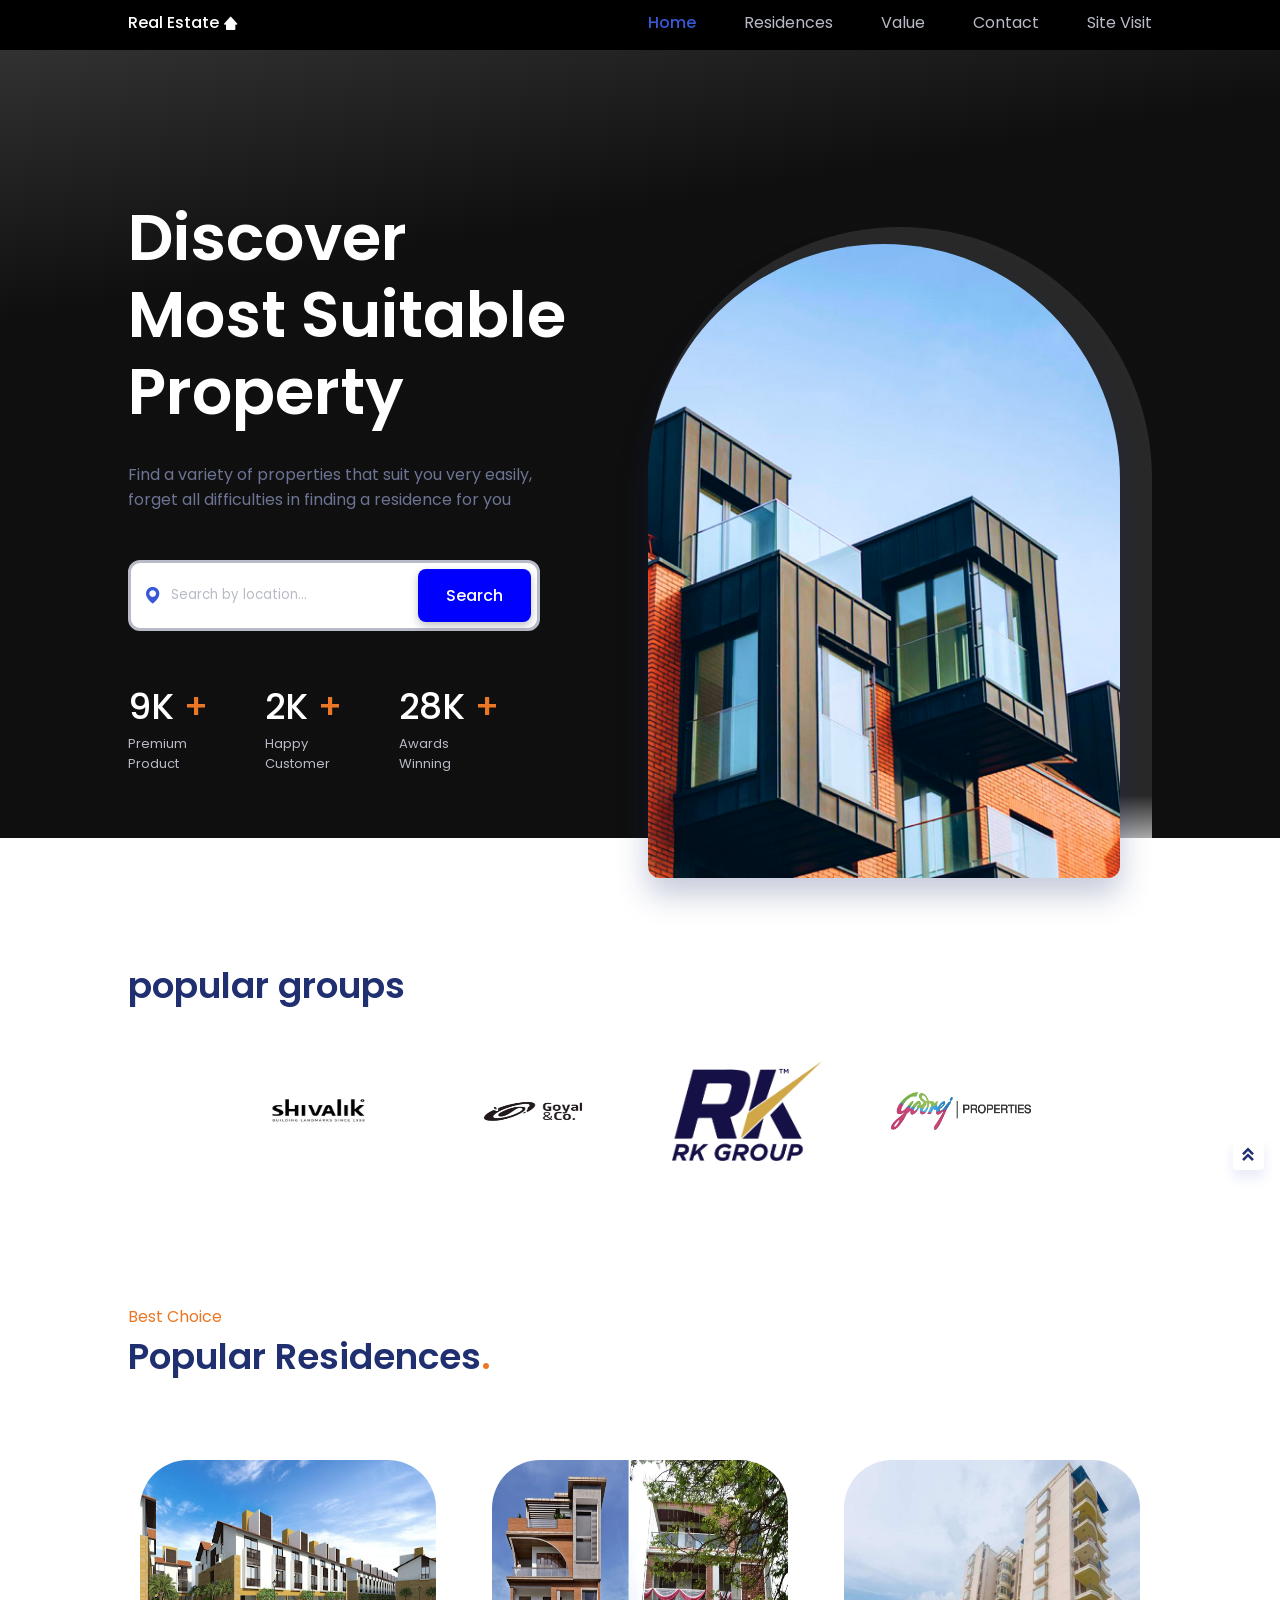
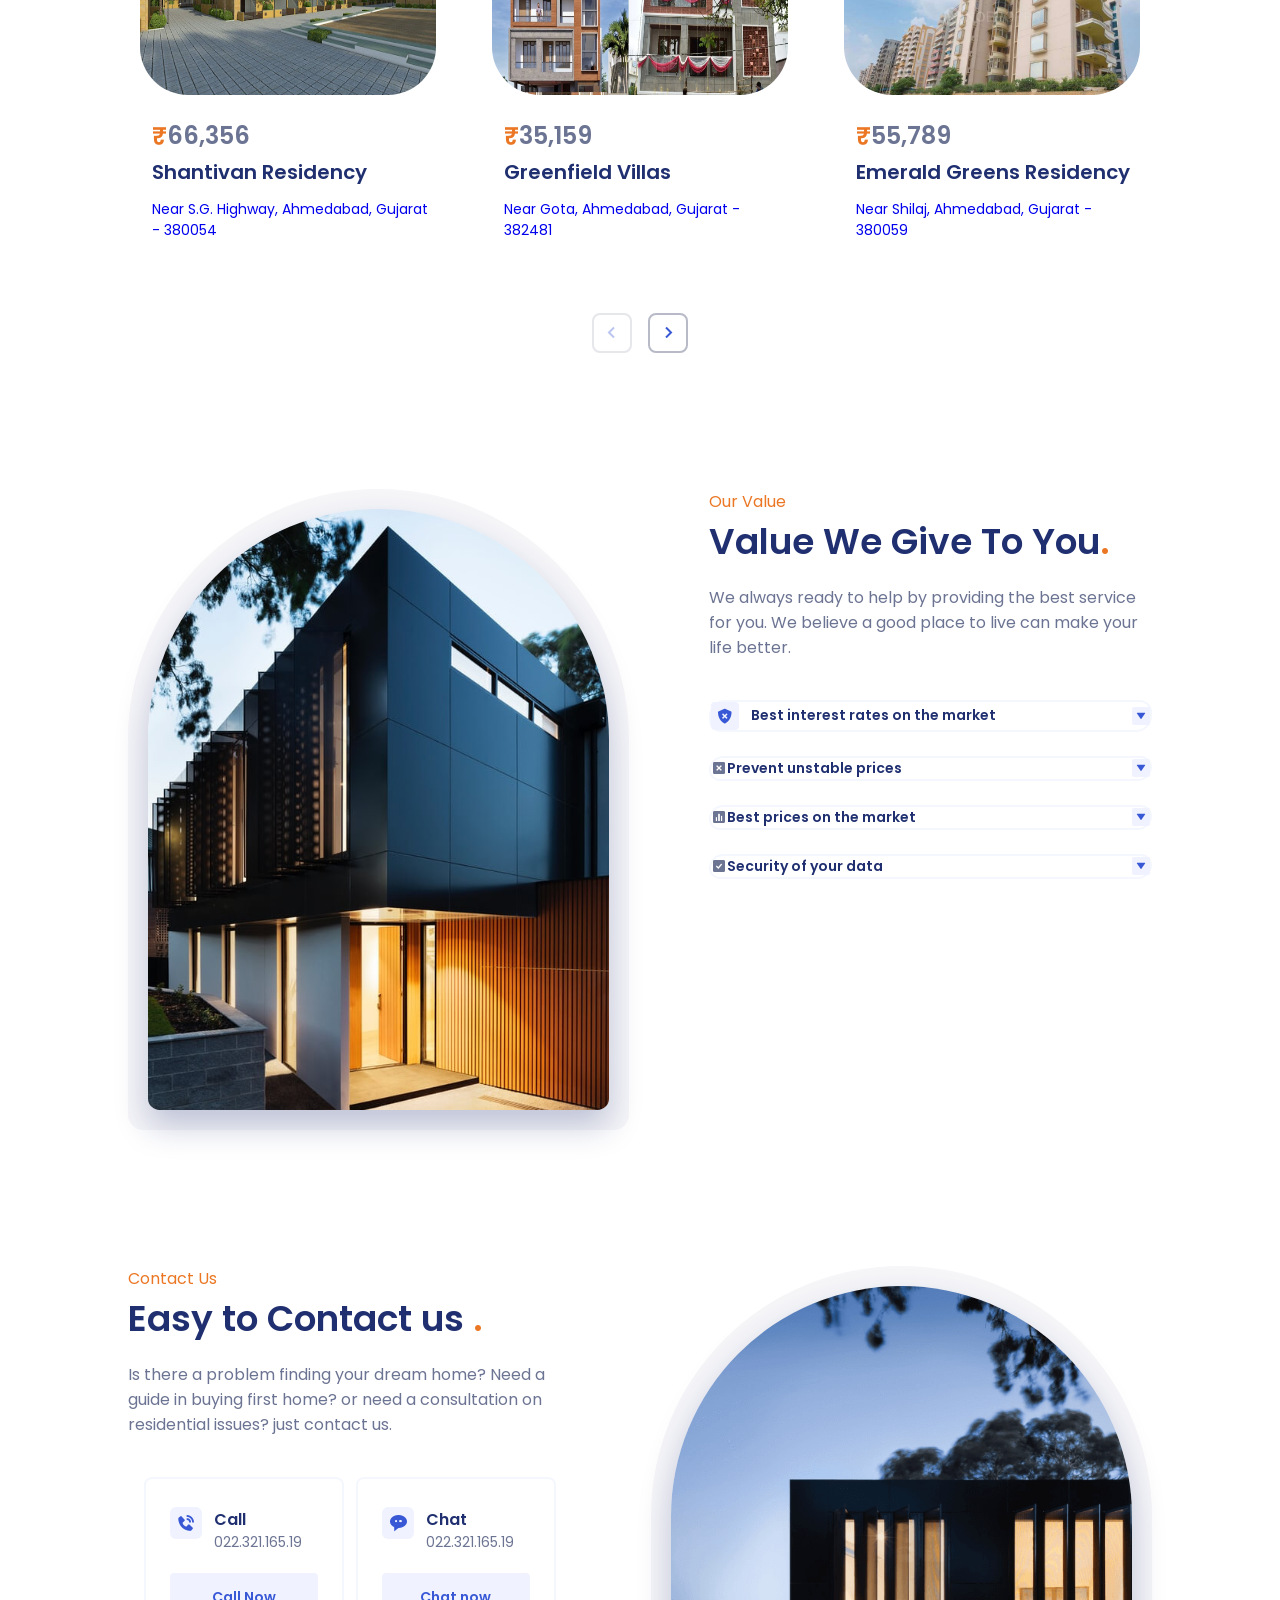
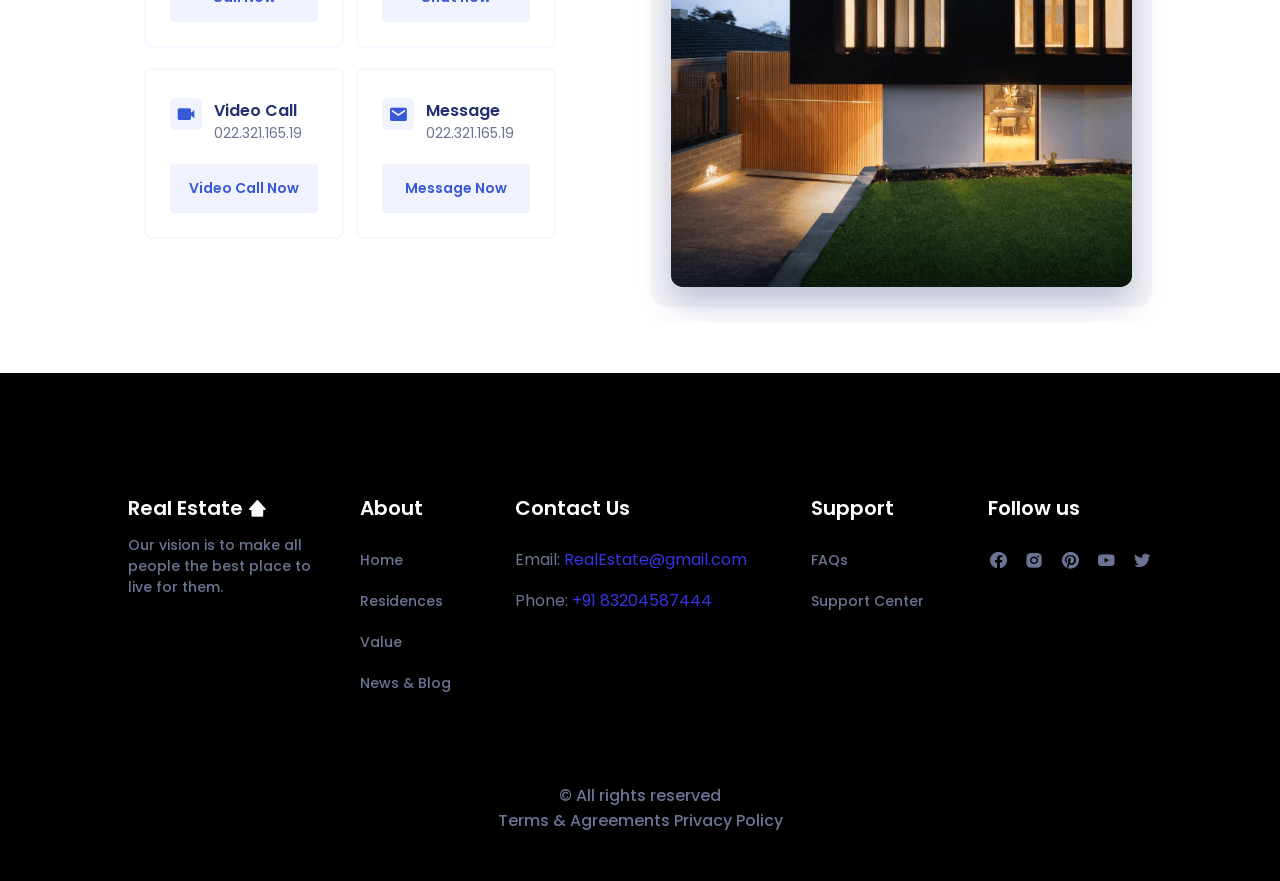
<file: FSD-1/real-estate/index.html>
<!DOCTYPE html>
<html lang="en">

<head>
    <meta charset="UTF-8">
    <meta name="viewport" content="width=device-width, initial-scale=1.0">

    <!--=============== FAVICON ===============-->
    <link rel="shortcut icon" href="assets/img/favicon.png" type="image/x-icon">

    <!--=============== BOXICONS ===============-->
    <link href='https://unpkg.com/boxicons@2.1.4/css/boxicons.min.css' rel='stylesheet'>

    <!--=============== SWIPER CSS ===============-->
    <link rel="stylesheet" href="assets/css/swiper-bundle.min.css">

    <!--=============== CSS ===============-->
    <link rel="stylesheet" href="assets/css/styles.css">


    <title>Responsive real state website</title>

</head>

<body>

    <!--==================== HEADER ====================-->
    <header class="header" id="header">
        <nav class="nav container">
            <a href="#" class="nav__logo">
                Real Estate<i class='bx bxs-home-alt-2'></i>
            </a>
            <div class="nav__menu">
                <ul class="nav__list">
                    <li class="nav__item">
                        <a href="#home" class="nav__link active">
                            <i class='bx bx-home-alt-2'></i>

                            <span>
                                Home
                            </span>
 

                        </a>
                    </li>
                    <li class="nav__item">
                        <a href="#popular" class="nav__link">
                            <i class='bx bx-building-house'></i>
                            <span>
                                Residences
                            </span>
                        </a>
                    </li>
                    <li class="nav__item">
                        <a href="#value" class="nav__link">
                            <i class='bx bx-award'></i>
                            <span>
                                Value
                            </span>
                        </a>
                    </li>
                    <li class="nav__item">
                        <a href="#contact" class="nav__link">
                            <i class='bx bx-phone'></i>
                            <span>
                                Contact
                            </span>
                        </a>
                    </li>
                    <!-- <li> -->
                    <!-- Theme change button -->
                    <!-- <i class='bx bx-moon change--theme' id="theme-button"></i>
                    </li> -->



                    <li class="nav__item">
                        <a href="sitevisit.html" class="nav__link">
                            <span>
                                Site Visit
                            </span>
                        </a>
                    </li>


                </ul>
            </div>
            <br>

        </nav>
    </header>

    <!--==================== MAIN ====================-->
    <main class="main">
        <!--==================== HOME ====================-->
        <section class="home section" id="home">
            <div class="home__container container grid">
                <div class="home__data">
                    <h1 class="home__title">
                        Discover <br> Most Suitable <br> Property
                    </h1>
                    <p class="home__description">
                        Find a variety of properties that suit you very easily, forget all difficulties in finding a
                        residence for you
                    </p>

                    <form action="" class="home__search">
                        <i class='bx bxs-map'></i>
                        <input type="search" placeholder="Search by location..." class="home__search-input">
                        <button class="button">Search</button>
                    </form>
                    <div class="home__value">
                        <div>
                            <h1 class="home__value--number">9K <span>+</span></h1>
                            <span class="home__value--description">Premium <br> Product</span>

                        </div>
                        <div>
                            <h1 class="home__value--number">2K <span>+</span></h1>
                            <span class="home__value--description">Happy <br> Customer</span>

                        </div>
                        <div>
                            <h1 class="home__value--number">28K <span>+</span></h1>
                            <span class="home__value--description">Awards <br> Winning</span>

                        </div>
                    </div>
                </div>
                <div class="home__images">
                    <div class="home__orbe">
                        <div class="home__img">
                            <img src="assets/img/home.jpg" alt="">
                        </div>
                    </div>
                </div>
            </div>
        </section>

        <!--==================== LOGOS ====================-->
        <section class="logos section container grid">
            <h2 class="section__title">popular groups</h2>
            <!-- <br> <br> -->

            <div class="logos__container container grid">
                <div class="logos__img">
                    <img src="assets/img/shivalik.webp" alt="">
                </div>
                <div class="logos__img">
                    <img src="assets/img/goyal.jpg" alt="">
                </div>
                <div class="logos__img">
                    <img src="assets/img/rk.webp" alt="">
                </div>
                <div class="logos__img">
                    <img src="assets/img/godrej.jpg" alt="">
                </div>
            </div>
        </section>
        <!---->

        <!--==================== POPULAR ====================-->
        <!--==================== POPULAR ====================-->
        <section class="popular section" id="popular">
            <div class="container">
                <span class="section__subtitle">Best Choice</span>
                <h2 class="section__title">
                    Popular Residences<span>.</span>
                </h2>

                <div class="popular__container swiper">
                    <div class="swiper-wrapper">
                            <article class="popular__card swiper-slide">
                                <a href="house1.html">

                                <img src="assets/img/shantivan1.jpg" style="height: 235px;" class="popular__img">

                                <div class="popular__data">
                                    <h2 class="popular__price">
                                        <span>₹</span>66,356
                                    </h2>
                                    <h3 class="popular__title">
                                        Shantivan Residency
                                    </h3>
                                    <p class="popular__description">
                                        Near S.G. Highway, Ahmedabad, Gujarat - 380054
                                    </p>
                                </div>
                        </a>

                            </article>

                            <article class="popular__card swiper-slide">
                        <a href="house2.html">

                                <img src="assets/img/bunglow6.webp" style="height: 235px;" alt="" class="popular__img">

                                <div class="popular__data">
                                    <h2 class="popular__price">
                                        <span>₹</span>35,159
                                    </h2>
                                    <h3 class="popular__title">
                                        Greenfield Villas
                                    </h3>
                                    <p class="popular__description">
                                        Near Gota, Ahmedabad, Gujarat - 382481
                                    </p>
                                </div>
                        </a>

                            </article>

                            <article class="popular__card swiper-slide">
                        <a href="house3.html">

                                <img src="assets/img/emerald1.jpg" style="height: 235px;" alt="" class="popular__img">
                        
                                <div class="popular__data">
                                    <h2 class="popular__price">
                                        <span>₹</span>55,789
                                    </h2>
                                    <h3 class="popular__title">
                                        Emerald Greens Residency
                                    </h3>
                                    <p class="popular__description">
                                        Near Shilaj, Ahmedabad, Gujarat - 380059
                                    </p>
                                </div>
                        </a>

                            </article>

                            <article class="popular__card swiper-slide">
                        <a href="house4.html">

                                <img src="assets/img/royal3.png" style="height: 235px;" alt="" class="popular__img">

                                <div class="popular__data">
                                    <h2 class="popular__price">
                                        <span>₹</span>62,024
                                    </h2>
                                    <h3 class="popular__title">
                                        Royal Orchid Residency
                                    </h3>
                                    <p class="popular__description">
                                        Near Bopal, Ahmedabad, Gujarat - 380058
                                    </p>
                                </div>
                        </a>

                            </article>

                            <article class="popular__card swiper-slide">
                        <a href="house5.html">

                                <img src="assets/img/sunvalley1.jpg" style="height: 235px;" alt="" class="popular__img">

                                <div class="popular__data">
                                    <h2 class="popular__price">
                                        <span>₹</span>47,043
                                    </h2>
                                    <h3 class="popular__title">
                                        Sun Valley Homes
                                    </h3>
                                    <p class="popular__description">
                                        Near Science City Road, Ahmedabad, Gujarat - 380060
                                    </p>
                                </div>
                        </a>

                            </article>
                    </div>

                    <div class="swiper-button-next">
                        <i class='bx bx-chevron-right'></i>
                    </div>
                    <div class="swiper-button-prev">
                        <i class='bx bx-chevron-left'></i>
                    </div>

                </div>
            </div>
        </section>

        <!---->

        <!--==================== VALUE ====================-->
        <section class="value section" id="value">
            <div class="value__container container grid">
                <div class="value__images">
                    <div class="value__orbe"></div>

                    <div class="value__img">
                        <img src="assets/img/value.jpg" alt="">
                    </div>
                </div>

                <div class="value__container">
                    <div class="value__data">
                        <span class="section__subtitle">Our Value</span>
                        <h2 class="section__title">
                            Value We Give To You<span>.</span>
                        </h2>
                        <p class="value__description">
                            We always ready to help by providing the best service for you.
                            We believe a good place to live can make your life better.
                        </p>
                    </div>

                    <div class="value__accordion">
                        <div class="value__accordion--item">
                            <header class="value__accordion--header">
                                <i class='bx bxs-shield-x value__accordion--icon'></i>
                                <h3 class="value__accordion--title">
                                    Best interest rates on the market
                                </h3>
                                <div class="value__accordion--arrow">
                                    <i class='bx bxs-down-arrow'></i>

                                </div>
                            </header>
                            <div class="value__accordion--content">
                                <p class="value__accordion--description">
                                    Price we provides is the best for you,
                                    we guarantee no price changes on your property due
                                    to various unexpected costs that may come.
                                </p>
                            </div>
                        </div>

                        <div class="value__accordion--item">
                            <header class="value__accordion--header">
                                <i class='bx bxs-x-square'></i>
                                <h3 class="value__accordion--title">
                                    Prevent unstable prices
                                </h3>
                                <div class="value__accordion--arrow">
                                    <i class='bx bxs-down-arrow'></i>

                                </div>
                            </header>
                            <div class="value__accordion--content">
                                <p class="value__accordion--description">
                                    Price we provides is the best for you,
                                    we guarantee no price changes on your property due
                                    to various unexpected costs that may come.
                                </p>
                            </div>
                        </div>

                        <div class="value__accordion--item">
                            <header class="value__accordion--header">
                                <i class='bx bxs-bar-chart-square'></i>
                                <h3 class="value__accordion--title">
                                    Best prices on the market
                                </h3>
                                <div class="value__accordion--arrow">
                                    <i class='bx bxs-down-arrow'></i>

                                </div>
                            </header>
                            <div class="value__accordion--content">
                                <p class="value__accordion--description">
                                    Price we provides is the best for you,
                                    we guarantee no price changes on your property due
                                    to various unexpected costs that may come.
                                </p>
                            </div>
                        </div>

                        <div class="value__accordion--item">
                            <header class="value__accordion--header">
                                <i class='bx bxs-check-square'></i>
                                <h3 class="value__accordion--title">
                                    Security of your data
                                </h3>
                                <div class="value__accordion--arrow">
                                    <i class='bx bxs-down-arrow'></i>

                                </div>
                            </header>
                            <div class="value__accordion--content">
                                <p class="value__accordion--description">
                                    Price we provides is the best for you,
                                    we guarantee no price changes on your property due
                                    to various unexpected costs that may come.
                                </p>
                            </div>
                        </div>
                    </div>
                </div>
            </div>
        </section>

        <!--==================== CONTACT ====================-->
        <section class="contact section" id="contact">
            <div class="contact__container container grid">
                <div class="contact__images">
                    <div class="contact__orbe">
                        <div class="contact__img">
                            <img src="assets/img/contact.png" alt="">
                        </div>
                    </div>
                </div>

                <div class="contact__content">
                    <div class="contact__data">
                        <span class="section__subtitle">
                            Contact Us
                        </span>
                        <h2 class="section__title">
                            Easy to Contact us <span>.</span>
                        </h2>
                        <p class="contact__description">
                            Is there a problem finding your dream home? Need a
                            guide in buying first home? or need a consultation
                            on residential issues? just contact us.
                        </p>
                    </div>

                    <div class="contact__card">
                        <div class="contact__card--box">
                            <div class="contact__card--info">
                                <i class='bx bxs-phone-call'></i>
                                <div>
                                    <h3 class="contact__card--title">
                                        Call
                                    </h3>
                                    <p class="contact__card--description">
                                        022.321.165.19
                                    </p>
                                </div>
                            </div>

                            <button class=" contact__card--button">Call Now</button>
                        </div>


                        <div class="contact__card--box">
                            <div class="contact__card--info">
                                <i class='bx bxs-message-rounded-dots'></i>
                                <div>
                                    <h3 class="contact__card--title">
                                        Chat
                                    </h3>
                                    <p class="contact__card--description">
                                        022.321.165.19
                                    </p>
                                </div>
                            </div>

                            <button class="button contact__card--button">Chat now</button>
                        </div>


                        <div class="contact__card--box">
                            <div class="contact__card--info">
                                <i class='bx bxs-video'></i>
                                <div>
                                    <h3 class="contact__card--title">
                                        Video Call
                                    </h3>
                                    <p class="contact__card--description">
                                        022.321.165.19
                                    </p>
                                </div>
                            </div>

                            <button class="button contact__card--button">Video Call Now</button>
                        </div>


                        <div class="contact__card--box">
                            <div class="contact__card--info">
                                <i class='bx bxs-envelope'></i>

                                <div>
                                    <h3 class="contact__card--title">
                                        Message
                                    </h3>
                                    <p class="contact__card--description">
                                        022.321.165.19
                                    </p>
                                </div>
                            </div>

                            <button class="button contact__card--button">Message Now</button>
                        </div>
                    </div>
                </div>
            </div>
        </section>
    </main>

    <!--==================== FOOTER ====================-->
    <footer class="footer section">
        <div class="footer__container container grid">
            <div>
                <a href="#" class="footer__logo">
                    Real Estate<i class='bx bxs-home-alt-2'></i>
                </a>
                <p class="footer__description">
                    Our vision is to make all <br>
                    people the best place to <br>
                    live for them.
                </p>
            </div>

            <div class="footer__content">
                <div>
                    <h3 class="footer__title">About</h3>
                    <ul class="footer__links">
                        <li><a href="#home" class="footer__link">Home</a></li>
                        <li><a href="#popular" class="footer__link">Residences</a></li>
                        <li><a href="#value" class="footer__link">Value</a></li>
                        <li><a href="news&blog.html" class="footer__link">News & Blog</a></li>
                    </ul>
                </div>

                <div>
                    <h3 class="footer__title">Contact Us</h3>
                    <ul class="footer__links">
                        <li>Email: <a class="anchor1" href="mailto:RealEstate@gmail.com">RealEstate@gmail.com</a></li>
                        <li>Phone: <a class="anchor1" href="#">+91 83204587444</a></li>
                    </ul>
                </div>

                <div>
                    <h3 class="footer__title">Support</h3>
                    <ul class="footer__links">
                        <li><a href="faq.html" class="footer__link">FAQs</a></li>
                        <li><a href="help-support.html" class="footer__link">Support Center</a></li>
                    </ul>
                </div>

                <div>
                    <h3 class="footer__title">Follow us</h3>
                    <ul class="footer__social">
                        <a href="https://www.facebook.com/" target="_blank" class="footer__social--link"><i
                                class='bx bxl-facebook-circle'></i></a>
                        <a href="https://www.instagram.com/" target="_blank" class="footer__social--link"><i
                                class='bx bxl-instagram-alt'></i></a>
                        <a href="https://www.pinterest.com/" target="_blank" class="footer__social--link"><i
                                class='bx bxl-pinterest'></i></a>
                        <a href="https://www.youtube.com/" target="_blank" class="footer__social--link"><i
                                class='bx bxl-youtube'></i></a>
                        <a href="https://www.twitter.com/" target="_blank" class="footer__social--link"><i
                                class='bx bxl-twitter'></i></a>
                    </ul>
                </div>
            </div>
        </div>

        <div class="footer__info container">
            <span class="footer__copy">&#169; All rights reserved</span>
            <div class="footer__privacy">
                <a href="#">Terms & Agreements</a>
                <a href="#">Privacy Policy</a>
            </div>
        </div>
    </footer>



    <!--========== SCROLL UP ==========-->
    <a href="#" class="scrollup" id="scroll-up">
        <i class='bx bxs-chevrons-up'></i>
    </a>




    <!--=============== SCROLLREVEAL ===============-->
    <script src=""></script>

    <!--=============== SWIPER JS ===============-->
    <script src="assets/js/swiper-bundle.min.js"></script>

    <!--=============== MAIN JS ===============-->
    <script src="assets/js/main.js"></script>
</body>

</html>
</file>
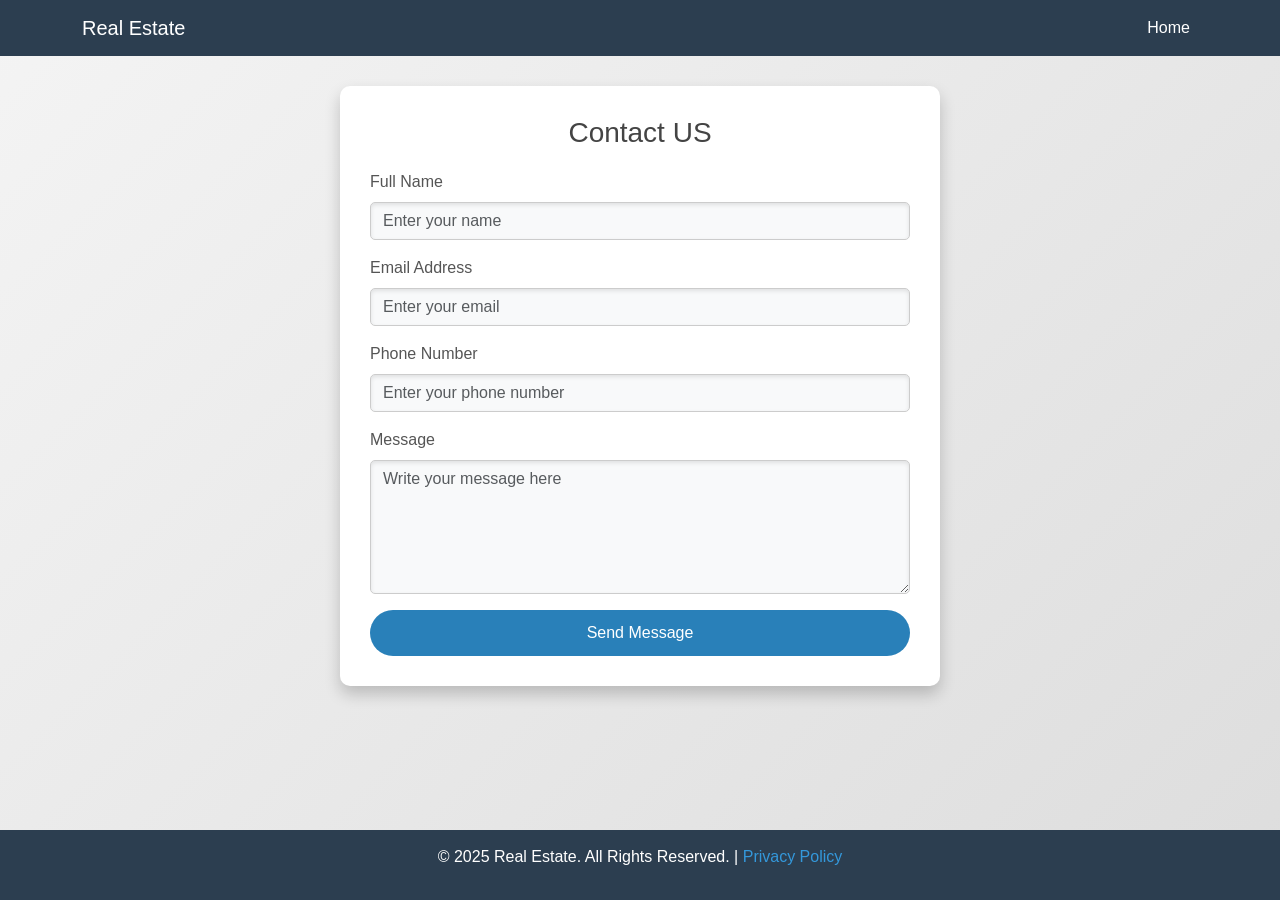
<file: FSD-1/real-estate/contact.html>
<!DOCTYPE html>
<html lang="en">

<head>
    <meta charset="UTF-8">
    <meta name="viewport" content="width=device-width, initial-scale=1.0">
    <title>Contact Us - RealtyHub</title>
    <link href="https://cdn.jsdelivr.net/npm/bootstrap@5.3.0-alpha1/dist/css/bootstrap.min.css" rel="stylesheet">
    <style>
        body {
            background: linear-gradient(135deg, #f4f4f4, #ddd);
            color: #333;
            font-family: Arial, sans-serif;
            min-height: 100vh;
            display: flex;
            flex-direction: column;
        }

        .navbar {
            background-color: #2c3e50;
        }

        .navbar-brand,
        .nav-link {
            color: #fff !important;
        }

        .nav-link:hover {
            color: #ccc !important;
        }

        .form-container {
            margin: 30px auto;
            max-width: 600px;
            background-color: #fff;
            padding: 30px;
            border-radius: 10px;
            box-shadow: 0 8px 16px rgba(0, 0, 0, 0.2);
        }

        .form-container h3 {
            text-align: center;
            margin-bottom: 20px;
            color: #444;
        }

        .form-label {
            color: #555;
        }

        .form-control {
            background-color: #f8f9fa;
            color: #333;
            border: 1px solid #ccc;
            border-radius: 5px;
            box-shadow: inset 0 2px 4px rgba(0, 0, 0, 0.1);
        }

        .form-control:focus {
            background-color: #fff;
            border-color: #2980b9;
            box-shadow: 0 0 6px rgba(41, 128, 185, 0.5);
        }

        .btn-custom {
            background-color: #2980b9;
            color: #fff;
            border-radius: 30px;
            padding: 10px 20px;
            font-size: 1rem;
            transition: background-color 0.3s ease, box-shadow 0.3s ease;
        }

        .btn-custom:hover {
            background-color: #1c638d;
            box-shadow: 0 6px 12px rgba(0, 0, 0, 0.5);
        }

        .footer {
            text-align: center;
            margin-top: auto;
            padding: 15px 0;
            background-color: #2c3e50;
            color: #fff;
        }

        .footer a {
            color: #3498db;
            text-decoration: none;
        }

        .footer a:hover {
            color: #2575fc;
        }
    </style>
</head>

<body>
    <nav class="navbar navbar-expand-lg">
        <div class="container">
            <a class="navbar-brand" href="#">Real Estate </a>
            <button class="navbar-toggler" type="button" data-bs-toggle="collapse" data-bs-target="#navbarNav"
                aria-controls="navbarNav" aria-expanded="false" aria-label="Toggle navigation">
                <span class="navbar-toggler-icon"></span>
            </button>
            <div class="collapse navbar-collapse" id="navbarNav">
                <ul class="navbar-nav ms-auto">
                    <li class="nav-item">
                        <a class="nav-link" href="index.html">Home</a>
                    </li>
                </ul>
            </div>
        </div>
    </nav>

    <div class="container">
        <div class="form-container">
            <h3>Contact US</h3>
            <form action="#" method="POST">
                <div class="mb-3">
                    <label for="name" class="form-label">Full Name</label>
                    <input type="text" class="form-control" id="name" name="name" placeholder="Enter your name"
                        required>
                </div>
                <div class="mb-3">
                    <label for="email" class="form-label">Email Address</label>
                    <input type="email" class="form-control" id="email" name="email" placeholder="Enter your email"
                        required>
                </div>
                <div class="mb-3">
                    <label for="phone" class="form-label">Phone Number</label>
                    <input type="tel" class="form-control" id="phone" name="phone"
                        placeholder="Enter your phone number">
                </div>
                <div class="mb-3">
                    <label for="message" class="form-label">Message</label>
                    <textarea class="form-control" id="message" name="message" rows="5"
                        placeholder="Write your message here" required></textarea>
                </div>
                <div class="d-grid">
                    <button type="submit" class="btn btn-custom">Send Message</button>
                </div>
            </form>
        </div>
    </div>

    <div class="footer">
        <p>&copy; 2025 Real Estate. All Rights Reserved. | <a href="privacy.html">Privacy Policy</a></p>
    </div>

    <script src="https://cdn.jsdelivr.net/npm/bootstrap@5.3.0-alpha1/dist/js/bootstrap.bundle.min.js"></script>
</body>

</html>
</file>
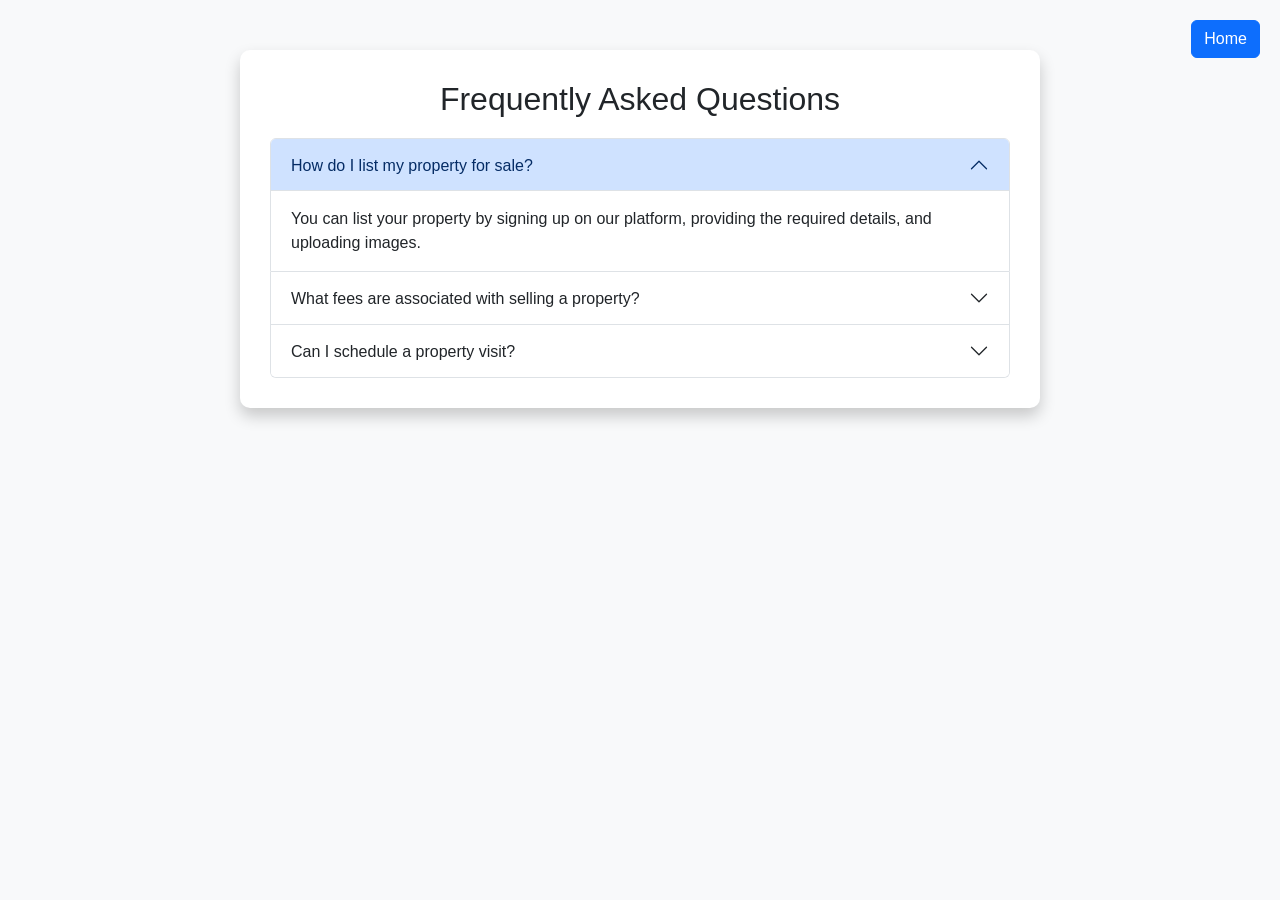
<file: FSD-1/real-estate/faq.html>
<!DOCTYPE html>
<html lang="en">

<head>
    <meta charset="UTF-8">
    <meta name="viewport" content="width=device-width, initial-scale=1.0">
    <title>FAQ - Real Estate</title>
    <link href="https://cdn.jsdelivr.net/npm/bootstrap@5.3.0-alpha1/dist/css/bootstrap.min.css" rel="stylesheet">
    <style>
        body {
            background-color: #f8f9fa;
            font-family: Arial, sans-serif;
        }

        .faq-container {
            max-width: 800px;
            margin: 50px auto;
            background: #fff;
            padding: 30px;
            border-radius: 10px;
            box-shadow: 0 8px 16px rgba(0, 0, 0, 0.2);
        }

        .faq-header {
            text-align: center;
            margin-bottom: 20px;
        }

        .home-button {
            position: absolute;
            top: 20px;
            right: 20px;
        }
    </style>
</head>

<body>
    <div class="container">
        <a href="index.html" class="btn btn-primary home-button">Home</a>
        <div class="faq-container">
            <h2 class="faq-header">Frequently Asked Questions</h2>
            <div class="accordion" id="faqAccordion">
                <div class="accordion-item">
                    <h2 class="accordion-header" id="faq1">
                        <button class="accordion-button" type="button" data-bs-toggle="collapse"
                            data-bs-target="#collapse1">
                            How do I list my property for sale?
                        </button>
                    </h2>
                    <div id="collapse1" class="accordion-collapse collapse show" data-bs-parent="#faqAccordion">
                        <div class="accordion-body">
                            You can list your property by signing up on our platform, providing the required details,
                            and uploading images.
                        </div>
                    </div>
                </div>
                <div class="accordion-item">
                    <h2 class="accordion-header" id="faq2">
                        <button class="accordion-button collapsed" type="button" data-bs-toggle="collapse"
                            data-bs-target="#collapse2">
                            What fees are associated with selling a property?
                        </button>
                    </h2>
                    <div id="collapse2" class="accordion-collapse collapse" data-bs-parent="#faqAccordion">
                        <div class="accordion-body">
                            Real Estate charges a small commission on successful property sales. Additional charges may
                            apply for premium listings.
                        </div>
                    </div>
                </div>
                <div class="accordion-item">
                    <h2 class="accordion-header" id="faq3">
                        <button class="accordion-button collapsed" type="button" data-bs-toggle="collapse"
                            data-bs-target="#collapse3">
                            Can I schedule a property visit?
                        </button>
                    </h2>
                    <div id="collapse3" class="accordion-collapse collapse" data-bs-parent="#faqAccordion">
                        <div class="accordion-body">
                            Yes, you can schedule a visit through the property listing page by selecting an available
                            time slot.
                        </div>
                    </div>
                </div>
            </div>
        </div>
    </div>

    <script src="https://cdn.jsdelivr.net/npm/bootstrap@5.3.0-alpha1/dist/js/bootstrap.bundle.min.js"></script>
</body>

</html>
</file>
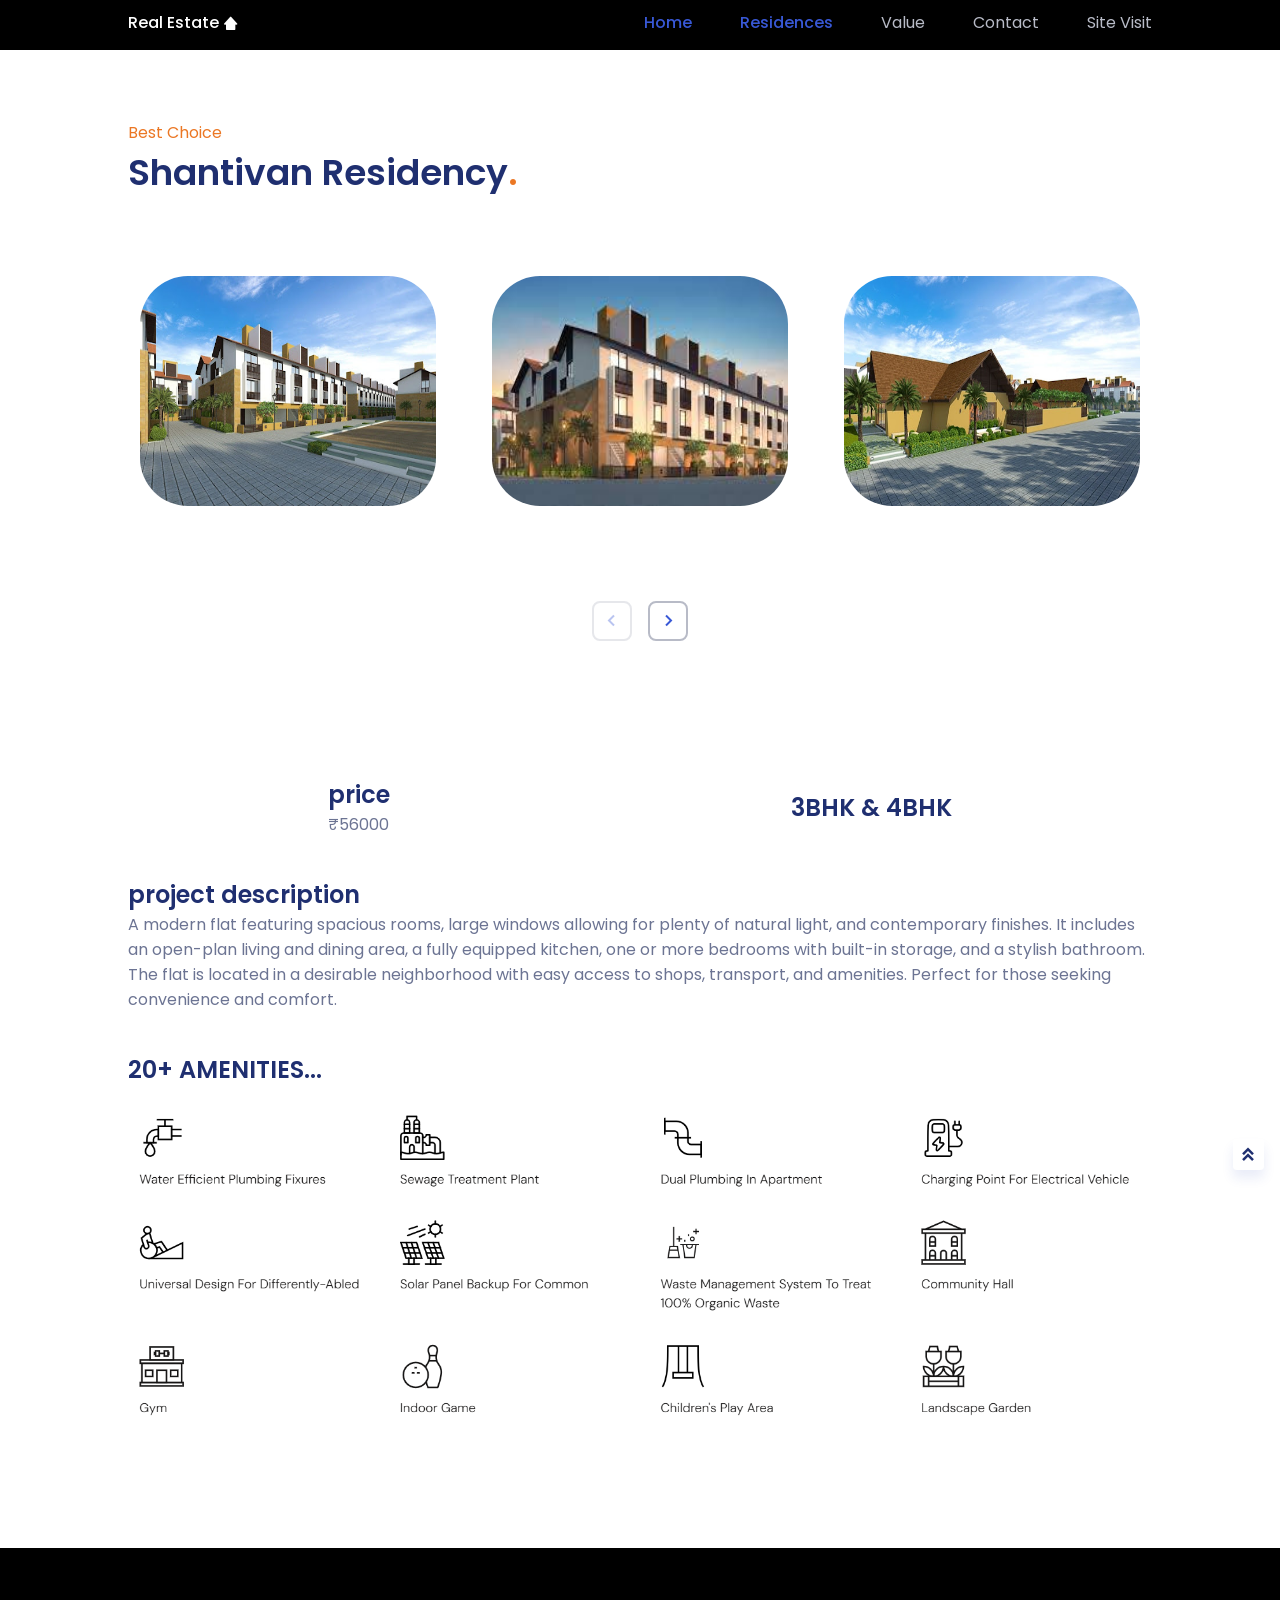
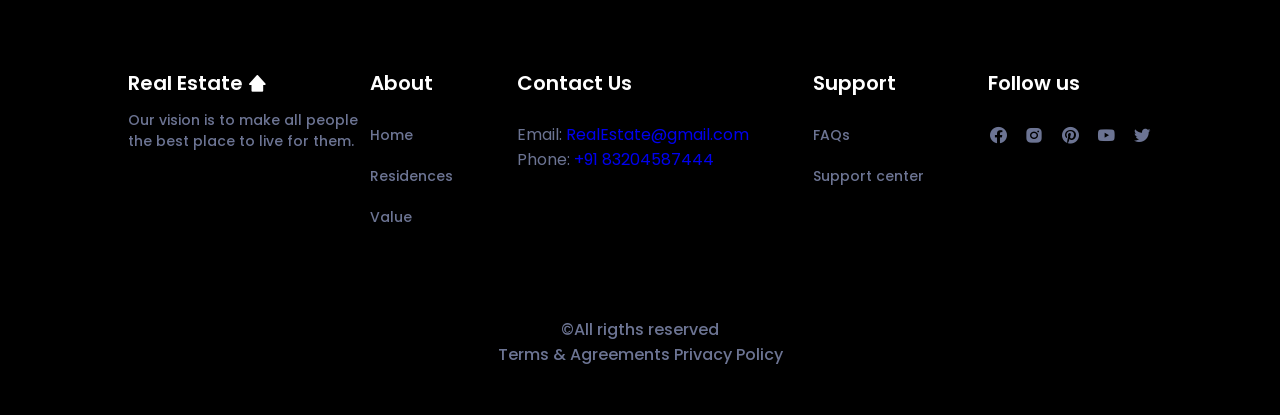
<file: FSD-1/real-estate/house1.html>
<!DOCTYPE html>
<html lang="en">

<head>
    <meta charset="UTF-8">
    <meta name="viewport" content="width=device-width, initial-scale=1.0">

    <!--=============== FAVICON ===============-->
    <link rel="shortcut icon" href="assets/img/favicon.png" type="image/x-icon">

    <!--=============== BOXICONS ===============-->
    <link href='https://unpkg.com/boxicons@2.1.4/css/boxicons.min.css' rel='stylesheet'>

    <!--=============== SWIPER CSS ===============-->
    <link rel="stylesheet" href="assets/css/swiper-bundle.min.css">

    <!--=============== CSS ===============-->
    <link rel="stylesheet" href="assets/css/styles.css">


    <title>Responsive real state website - Bedimcode</title>

    <style>
        .data__container,.data{
            display: flex;
            justify-content: space-around;
            align-items: center;
            margin-bottom: 40px;

        }

        .popular__card img{
            height: 230px;
            width: 100% ;
        }

    </style>

</head>

<body>

    <!--==================== HEADER ====================-->
    <header class="header" id="header">
        <nav class="nav container">
            <a href="index.html" class="nav__logo">
                Real Estate<i class='bx bxs-home-alt-2'></i>
            </a>
            <div class="nav__menu">
                <ul class="nav__list">
                    <li class="nav__item">
                        <a href="index.html" class="nav__link active-link">
                            <i class='bx bx-home-alt-2'></i>
                            <span>
                                Home
                            </span>
                        </a>
                    </li>
                    <li class="nav__item">
                        <a href="#popular" class="nav__link">
                            <i class='bx bx-building-house'></i>
                            <span>
                                Residences
                            </span>
                        </a>
                    </li>
                    <li class="nav__item">
                        <a href="#value" class="nav__link">
                            <i class='bx bx-award'></i>
                            <span>
                                Value
                            </span>
                        </a>
                    </li>
                    <li class="nav__item">
                        <a href="#contact" class="nav__link">
                            <i class='bx bx-phone'></i>
                            <span>
                                Contact
                            </span>
                        </a>
                    </li>
                    <!-- <li> -->
                    <!-- Theme change button -->
                    <!-- <i class='bx bx-moon change--theme' id="theme-button"></i>
                    </li> -->



                    <li class="nav__item">
                        <a href="sitevisit.html" class="nav__link">
                            <span>
                                Site Visit
                            </span>
                        </a>
                    </li> 

                
                </ul>
            </div>
            <br>

            <!-- <a href="#" class="button nav__button">
                    Subscribe
                </a> -->
        </nav>
    </header>

    <!-- data -->

    <!-- <section class="data">
        <div class="data__img">
            <img src="assets/img/popular1.jpg" alt="" class="data__image">
        </div>

        <div>

        </div>


    </section> -->

    <section class="popular section" id="popular">
        <div class="container">
            <span class="section__subtitle">Best Choice</span>
                <h2 class="section__title">
                    Shantivan Residency<span>.</span>
                </h2>

            <div class="popular__container swiper">
                <div class="swiper-wrapper">
                    <article class="popular__card swiper-slide">
                        <img src="assets/img/shantivan1.jpg" alt="" class="popular__img">
                    </article>

                    <article class="popular__card swiper-slide">
                        <img src="assets/img/shantivan2.jpeg" alt="" class="popular__img">
                    </article>

                    <article class="popular__card swiper-slide">
                        <img src="assets/img/shantivan3.jpg" alt="" class="popular__img">
                    </article>

                    <article class="popular__card swiper-slide">
                        <img src="assets/img/shantivan4.jpeg" alt="" class="popular__img">
                    </article>

                    <article class="popular__card swiper-slide">
                        <img src="assets/img/shantivan5.avif" alt="" class="popular__img">

                    </article>
                </div>

                <div class="swiper-button-next">
                    <i class='bx bx-chevron-right'></i>
                </div>
                <div class="swiper-button-prev">
                    <i class='bx bx-chevron-left'></i>
                </div>

            </div>
        </div>
    </section>

    <!-- ================ DATA ================= -->

    <section class="section">

        
        <div class="container grid">

            <div class="data">
                <div><h2>price
                </h2>
                <p>₹56000</p></div>

                <h2>3BHK & 4BHK</h2>

            </div>
            <div style="margin-bottom: 40px;">
                <h2>project description</h2>
                <p>A modern flat featuring spacious rooms, large windows allowing for plenty of natural light, and contemporary finishes. It includes an open-plan living and dining area, a fully equipped kitchen, one or more bedrooms with built-in storage, and a stylish bathroom. The flat is located in a desirable neighborhood with easy access to shops, transport, and amenities. Perfect for those seeking convenience and comfort.</p>
            </div>


            <h2>20+ AMENITIES...</h2>
            <div class="data__container">
                <div>
                    <img src="assets/img/amineties.png" alt="">
                </div>
            </div>

            
        </div>
        
        
    </section>
    
 
    <!--==================== FOOTER ====================-->
    <footer class="footer section">
        <div class="footer__container container grid">
            <div>
                <a href="#" class="footer__logo">
                    Real Estate<i class='bx bxs-home-alt-2'></i>
                </a>
                <p class="footer__description">
                    Our vision is to make all people <br>
                    the best place to live for them.</p>
            </div>
            <div class="footer__content">
                <div>
                    <h3 class="footer__title">About</h3>
                    <ul class="footer__links">
                        <li>
                            <a href="#home" class="footer__link">Home</a>
                        </li>

                        <li>
                            <a href="#popular" class="footer__link">Residences</a>
                        </li>

                        <li>
                            <a href="#value" class="footer__link">Value</a>
                        </li>

                    </ul>
                </div>

                <div>
                    <h3 class="footer__title">Contact Us</h3>
                    <ul class="footer__links">
                        <li>
                            <p>Email: <a href="mailto:Ridex@Book.com">RealEstate@gmail.com</a></p>
                            <p>Phone: <a href="#">+91 83204587444</a></p>
                        </li>

                    </ul>
                </div>

                <div>
                    <h3 class="footer__title">Support</h3>
                    <ul class="footer__links">
                        <li>
                            <a href="faq.html" class="footer__link">FAQs</a>
                        </li>

                        <li>
                            <a href="help-support.html" class="footer__link">Support center</a>
                        </li>

                    </ul>
                </div>

                <div>
                    <h3 class="footer__title">Follow us</h3>
                    <ul class="footer__social">
                        <a href="https://www.facebook.com/" target="_blank" class="footer__social--link">
                            <i class='bx bxl-facebook-circle'></i>
                        </a>
                        <a href="https://www.instagram.com/" target="_blank" class="footer__social--link">
                            <i class='bx bxl-instagram-alt'></i>
                        </a>
                        <a href="https://www.pinterest.com/" target="_blank" class="footer__social--link">
                            <i class='bx bxl-pinterest'></i>
                        </a>

                        <a href="https://www.youtube.com/" target="_blank" class="footer__social--link">
                            <i class='bx bxl-youtube'></i>
                        </a>

                        <a href="https://www.twitter.com/" target="_blank" class="footer__social--link">
                            <i class='bx bxl-twitter'></i>
                        </a>



                    </ul>
                </div>


            </div>
        </div>

        <div class="footer__info container">
            <span class="footer__copy">
                &#169;All rigths reserved
            </span>

            <div class="footer__privacy">
                <a href="#">Terms & Agreements</a>
                <a href="#">Privacy Policy</a>
            </div>
        </div>

    </footer>


    <!--========== SCROLL UP ==========-->
    <a href="#" class="scrollup" id="scroll-up">
        <i class='bx bxs-chevrons-up'></i>
    </a>




    <!--=============== SCROLLREVEAL ===============-->
    <script src=""></script>

    <!--=============== SWIPER JS ===============-->
    <script src="assets/js/swiper-bundle.min.js"></script>

    <!--=============== MAIN JS ===============-->
    <script src="assets/js/main.js"></script>
</body>

</html>
</file>
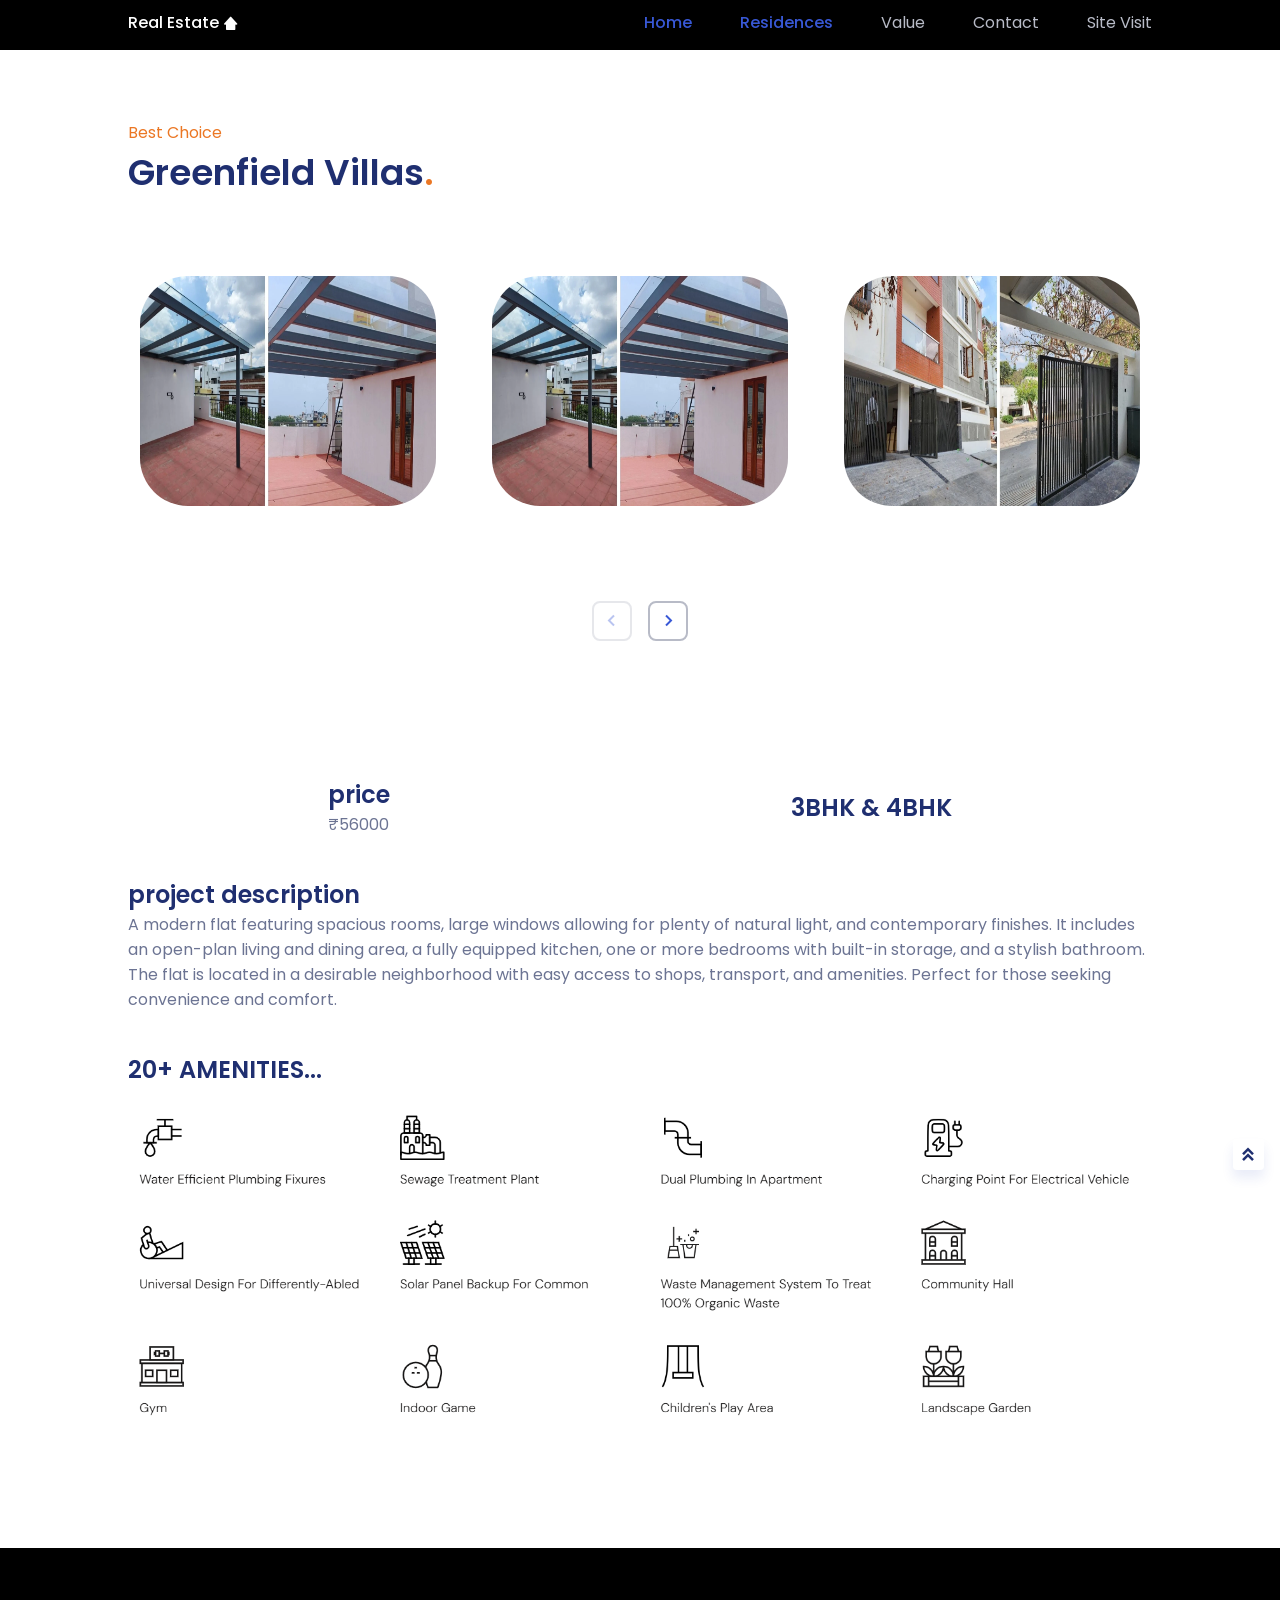
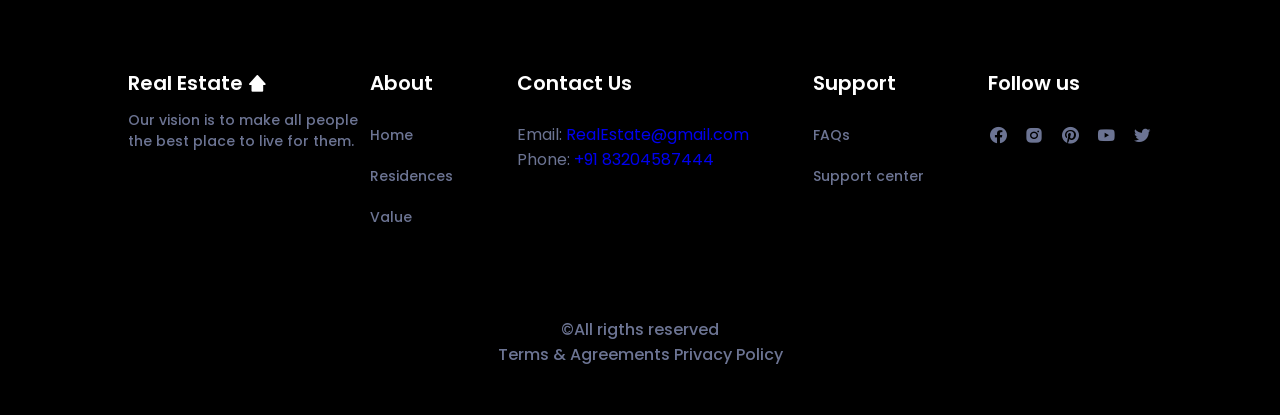
<file: FSD-1/real-estate/house2.html>
<!DOCTYPE html>
<html lang="en">

<head>
    <meta charset="UTF-8">
    <meta name="viewport" content="width=device-width, initial-scale=1.0">

    <!--=============== FAVICON ===============-->
    <link rel="shortcut icon" href="assets/img/favicon.png" type="image/x-icon">

    <!--=============== BOXICONS ===============-->
    <link href='https://unpkg.com/boxicons@2.1.4/css/boxicons.min.css' rel='stylesheet'>

    <!--=============== SWIPER CSS ===============-->
    <link rel="stylesheet" href="assets/css/swiper-bundle.min.css">

    <!--=============== CSS ===============-->
    <link rel="stylesheet" href="assets/css/styles.css">


    <title>Responsive real state website - Bedimcode</title>

    <style>
        .data__container,.data{
            display: flex;
            justify-content: space-around;
            align-items: center;
            margin-bottom: 40px;

        }

        .popular__card img{
            height: 230px;
            width: 100% ;
        }

    </style>

</head>

<body>

    <!--==================== HEADER ====================-->
    <header class="header" id="header">
        <nav class="nav container">
            <a href="index.html" class="nav__logo">
                Real Estate<i class='bx bxs-home-alt-2'></i>
            </a>
            <div class="nav__menu">
                <ul class="nav__list">
                    <li class="nav__item">
                        <a href="index.html" class="nav__link active-link">
                            <i class='bx bx-home-alt-2'></i>
                            <span>
                                Home
                            </span>
                        </a>
                    </li>
                    <li class="nav__item">
                        <a href="#popular" class="nav__link">
                            <i class='bx bx-building-house'></i>
                            <span>
                                Residences
                            </span>
                        </a>
                    </li>
                    <li class="nav__item">
                        <a href="#value" class="nav__link">
                            <i class='bx bx-award'></i>
                            <span>
                                Value
                            </span>
                        </a>
                    </li>
                    <li class="nav__item">
                        <a href="#contact" class="nav__link">
                            <i class='bx bx-phone'></i>
                            <span>
                                Contact
                            </span>
                        </a>
                    </li>
                    <!-- <li> -->
                    <!-- Theme change button -->
                    <!-- <i class='bx bx-moon change--theme' id="theme-button"></i>
                    </li> -->



                    <li class="nav__item">
                        <a href="sitevisit.html" class="nav__link">
                            <span>
                                Site Visit
                            </span>
                        </a>
                    </li> 

                
                </ul>
            </div>
            <br>

            <!-- <a href="#" class="button nav__button">
                    Subscribe
                </a> -->
        </nav>
    </header>

    <!-- data -->

    <!-- <section class="data">
        <div class="data__img">
            <img src="assets/img/popular1.jpg" alt="" class="data__image">
        </div>

        <div>

        </div>


    </section> -->

    <section class="popular section" id="popular">
        <div class="container">
            <span class="section__subtitle">Best Choice</span>
                <h2 class="section__title">
                    Greenfield Villas<span>.</span>
                </h2>

            <div class="popular__container swiper">
                <div class="swiper-wrapper">
                    <article class="popular__card swiper-slide">
                        <img src="assets/img/bunglow1.webp" alt="" class="popular__img">
                    </article>

                    <article class="popular__card swiper-slide">
                        <img src="assets/img/bunglow2.webp" alt="" class="popular__img">
                    </article>

                    <article class="popular__card swiper-slide">
                        <img src="assets/img/bunglow3.webp" alt="" class="popular__img">
                    </article>

                    <article class="popular__card swiper-slide">
                        <img src="assets/img/bunglow5.webp" alt="" class="popular__img">
                    </article>

                    <article class="popular__card swiper-slide">
                        <img src="assets/img/bunglow6.webp" alt="" class="popular__img">

                    </article>
                </div>

                <div class="swiper-button-next">
                    <i class='bx bx-chevron-right'></i>
                </div>
                <div class="swiper-button-prev">
                    <i class='bx bx-chevron-left'></i>
                </div>

            </div>
        </div>
    </section>

    <!-- ================ DATA ================= -->

    <section class="section">

        
        <div class="container grid">

            <div class="data">
                <div><h2>price
                </h2>
                <p>₹56000</p></div>

                <h2>3BHK & 4BHK</h2>

            </div>
            <div style="margin-bottom: 40px;">
                <h2>project description</h2>
                <p>A modern flat featuring spacious rooms, large windows allowing for plenty of natural light, and contemporary finishes. It includes an open-plan living and dining area, a fully equipped kitchen, one or more bedrooms with built-in storage, and a stylish bathroom. The flat is located in a desirable neighborhood with easy access to shops, transport, and amenities. Perfect for those seeking convenience and comfort.</p>
            </div>


            <h2>20+ AMENITIES...</h2>
            <div class="data__container">
                <div>
                    <img src="assets/img/amineties.png" alt="">
                </div>
            </div>

            
        </div>
        
        
    </section>
    
 
    <!--==================== FOOTER ====================-->
    <footer class="footer section">
        <div class="footer__container container grid">
            <div>
                <a href="#" class="footer__logo">
                    Real Estate<i class='bx bxs-home-alt-2'></i>
                </a>
                <p class="footer__description">
                    Our vision is to make all people <br>
                    the best place to live for them.</p>
            </div>
            <div class="footer__content">
                <div>
                    <h3 class="footer__title">About</h3>
                    <ul class="footer__links">
                        <li>
                            <a href="#home" class="footer__link">Home</a>
                        </li>

                        <li>
                            <a href="#popular" class="footer__link">Residences</a>
                        </li>

                        <li>
                            <a href="#value" class="footer__link">Value</a>
                        </li>

                    </ul>
                </div>

                <div>
                    <h3 class="footer__title">Contact Us</h3>
                    <ul class="footer__links">
                        <li>
                            <p>Email: <a href="mailto:Ridex@Book.com">RealEstate@gmail.com</a></p>
                            <p>Phone: <a href="#">+91 83204587444</a></p>
                        </li>

                    </ul>
                </div>

                <div>
                    <h3 class="footer__title">Support</h3>
                    <ul class="footer__links">
                        <li>
                            <a href="faq.html" class="footer__link">FAQs</a>
                        </li>

                        <li>
                            <a href="help-support.html" class="footer__link">Support center</a>
                        </li>

                    </ul>
                </div>

                <div>
                    <h3 class="footer__title">Follow us</h3>
                    <ul class="footer__social">
                        <a href="https://www.facebook.com/" target="_blank" class="footer__social--link">
                            <i class='bx bxl-facebook-circle'></i>
                        </a>
                        <a href="https://www.instagram.com/" target="_blank" class="footer__social--link">
                            <i class='bx bxl-instagram-alt'></i>
                        </a>
                        <a href="https://www.pinterest.com/" target="_blank" class="footer__social--link">
                            <i class='bx bxl-pinterest'></i>
                        </a>

                        <a href="https://www.youtube.com/" target="_blank" class="footer__social--link">
                            <i class='bx bxl-youtube'></i>
                        </a>

                        <a href="https://www.twitter.com/" target="_blank" class="footer__social--link">
                            <i class='bx bxl-twitter'></i>
                        </a>



                    </ul>
                </div>


            </div>
        </div>

        <div class="footer__info container">
            <span class="footer__copy">
                &#169;All rigths reserved
            </span>

            <div class="footer__privacy">
                <a href="#">Terms & Agreements</a>
                <a href="#">Privacy Policy</a>
            </div>
        </div>

    </footer>


    <!--========== SCROLL UP ==========-->
    <a href="#" class="scrollup" id="scroll-up">
        <i class='bx bxs-chevrons-up'></i>
    </a>




    <!--=============== SCROLLREVEAL ===============-->
    <script src=""></script>

    <!--=============== SWIPER JS ===============-->
    <script src="assets/js/swiper-bundle.min.js"></script>

    <!--=============== MAIN JS ===============-->
    <script src="assets/js/main.js"></script>
</body>

</html>
</file>
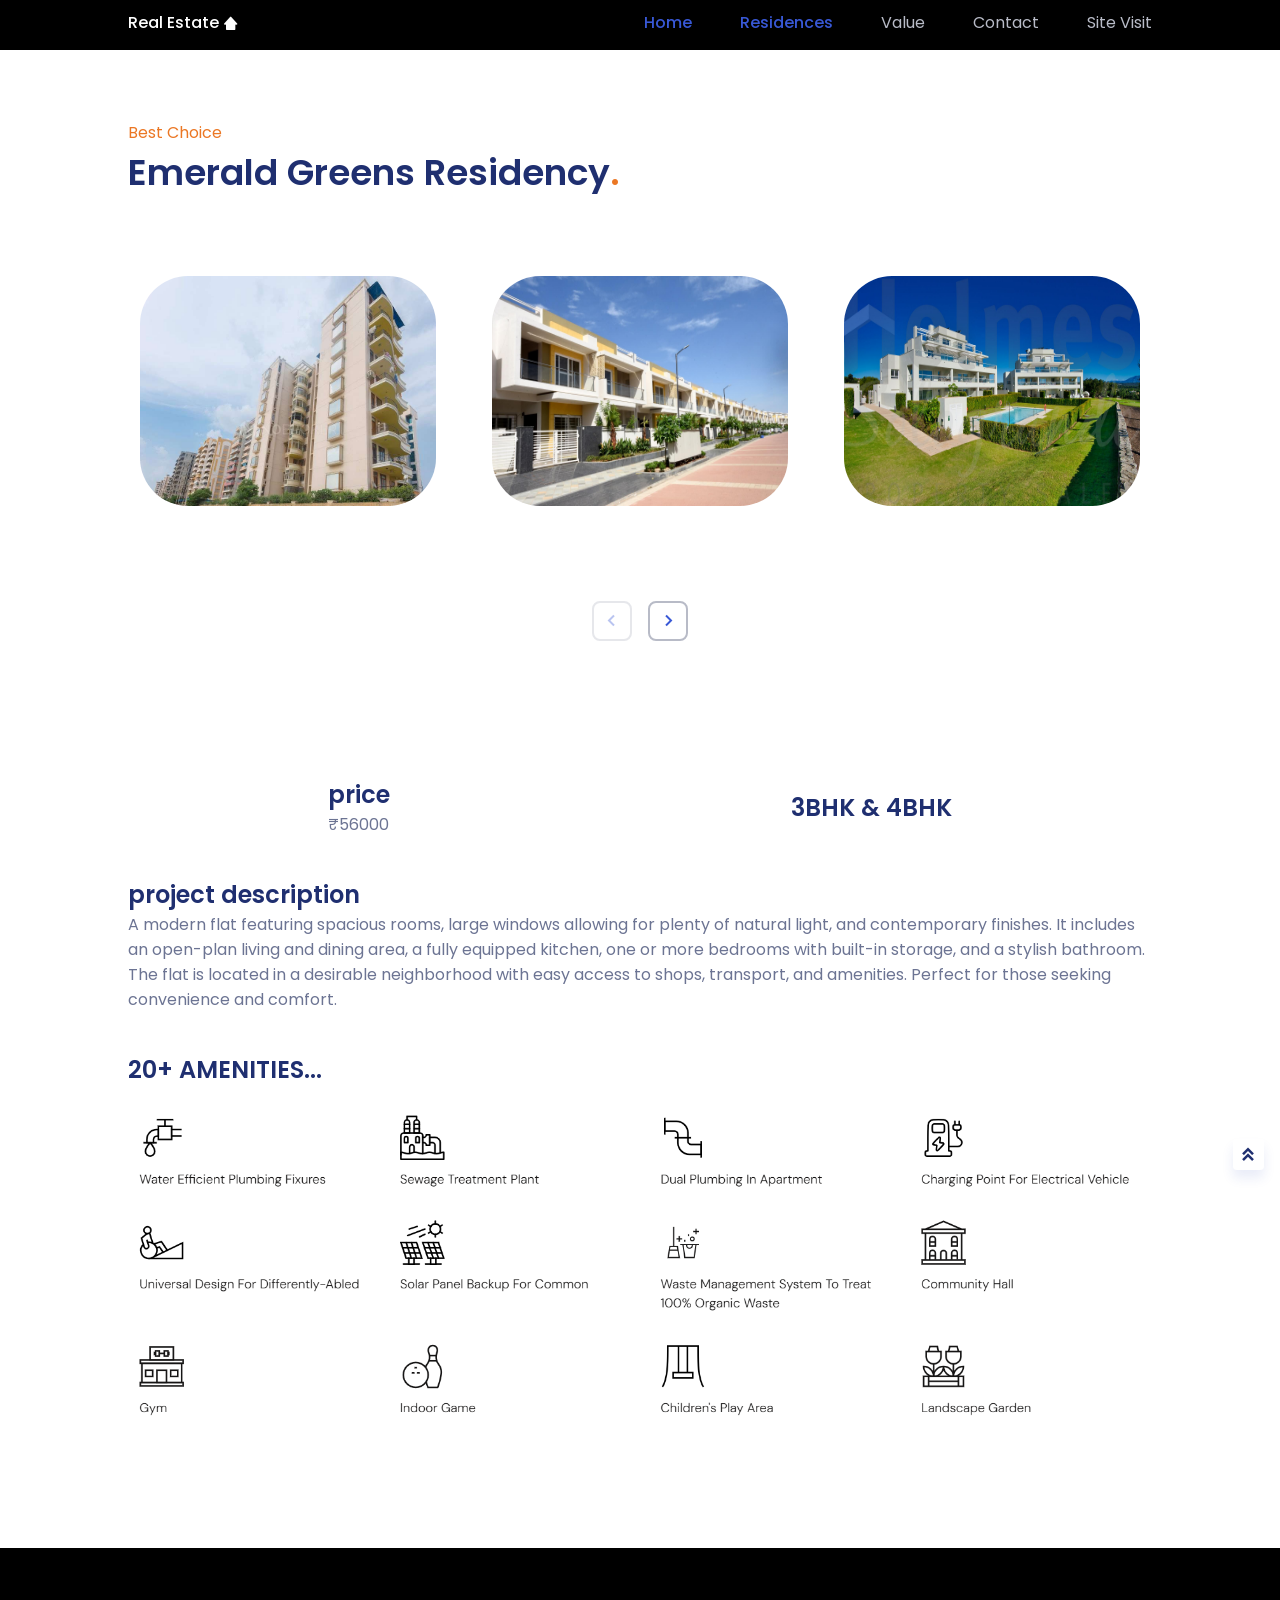
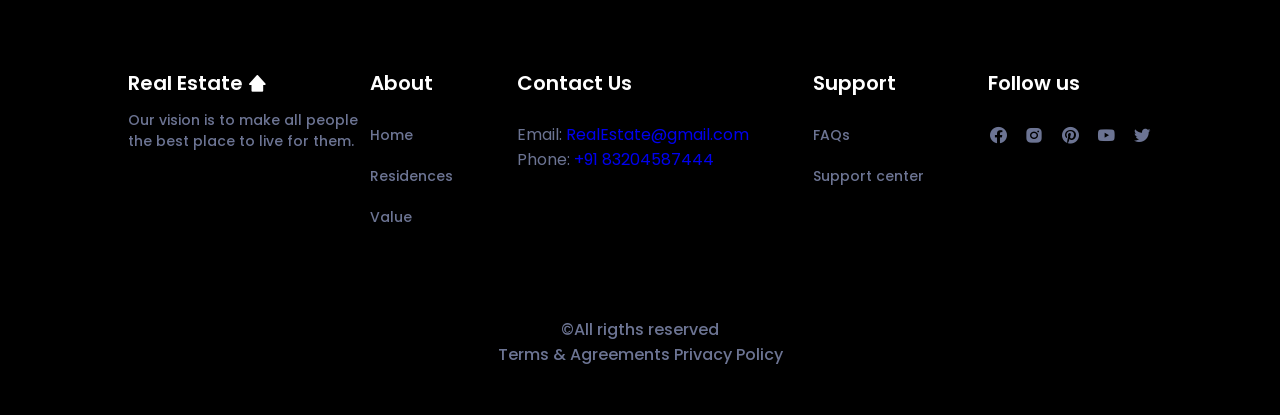
<file: FSD-1/real-estate/house3.html>
<!DOCTYPE html>
<html lang="en">

<head>
    <meta charset="UTF-8">
    <meta name="viewport" content="width=device-width, initial-scale=1.0">

    <!--=============== FAVICON ===============-->
    <link rel="shortcut icon" href="assets/img/favicon.png" type="image/x-icon">

    <!--=============== BOXICONS ===============-->
    <link href='https://unpkg.com/boxicons@2.1.4/css/boxicons.min.css' rel='stylesheet'>

    <!--=============== SWIPER CSS ===============-->
    <link rel="stylesheet" href="assets/css/swiper-bundle.min.css">

    <!--=============== CSS ===============-->
    <link rel="stylesheet" href="assets/css/styles.css">


    <title>Responsive real state website - Bedimcode</title>

    <style>
        .data__container,.data{
            display: flex;
            justify-content: space-around;
            align-items: center;
            margin-bottom: 40px;

        }

        .popular__card img{
            height: 230px;
            width: 100% ;
        }

    </style>

</head>

<body>

    <!--==================== HEADER ====================-->
    <header class="header" id="header">
        <nav class="nav container">
            <a href="index.html" class="nav__logo">
                Real Estate<i class='bx bxs-home-alt-2'></i>
            </a>
            <div class="nav__menu">
                <ul class="nav__list">
                    <li class="nav__item">
                        <a href="index.html" class="nav__link active-link">
                            <i class='bx bx-home-alt-2'></i>
                            <span>
                                Home
                            </span>
                        </a>
                    </li>
                    <li class="nav__item">
                        <a href="#popular" class="nav__link">
                            <i class='bx bx-building-house'></i>
                            <span>
                                Residences
                            </span>
                        </a>
                    </li>
                    <li class="nav__item">
                        <a href="#value" class="nav__link">
                            <i class='bx bx-award'></i>
                            <span>
                                Value
                            </span>
                        </a>
                    </li>
                    <li class="nav__item">
                        <a href="#contact" class="nav__link">
                            <i class='bx bx-phone'></i>
                            <span>
                                Contact
                            </span>
                        </a>
                    </li>
                    <!-- <li> -->
                    <!-- Theme change button -->
                    <!-- <i class='bx bx-moon change--theme' id="theme-button"></i>
                    </li> -->



                    <li class="nav__item">
                        <a href="sitevisit.html" class="nav__link">
                            <span>
                                Site Visit
                            </span>
                        </a>
                    </li> 

                
                </ul>
            </div>
            <br>

            <!-- <a href="#" class="button nav__button">
                    Subscribe
                </a> -->
        </nav>
    </header>

    <!-- data -->

    <!-- <section class="data">
        <div class="data__img">
            <img src="assets/img/popular1.jpg" alt="" class="data__image">
        </div>

        <div>

        </div>


    </section> -->

    <section class="popular section" id="popular">
        <div class="container">
            <span class="section__subtitle">Best Choice</span>
                <h2 class="section__title">
                    Emerald Greens Residency<span>.</span>
                </h2>

            <div class="popular__container swiper">
                <div class="swiper-wrapper">
                    <article class="popular__card swiper-slide">
                        <img src="assets/img/emerald1.jpg" alt="" class="popular__img">
                    </article>

                    <article class="popular__card swiper-slide">
                        <img src="assets/img/emerald2.jpg" alt="" class="popular__img">
                    </article>

                    <article class="popular__card swiper-slide">
                        <img src="assets/img/emerald3.jpg" alt="" class="popular__img">
                    </article>

                    <article class="popular__card swiper-slide">
                        <img src="assets/img/emerald4.jpg" alt="" class="popular__img">
                    </article>

                    <article class="popular__card swiper-slide">
                        <img src="assets/img/emerald5.jpg" alt="" class="popular__img">

                    </article>
                </div>

                <div class="swiper-button-next">
                    <i class='bx bx-chevron-right'></i>
                </div>
                <div class="swiper-button-prev">
                    <i class='bx bx-chevron-left'></i>
                </div>

            </div>
        </div>
    </section>

    <!-- ================ DATA ================= -->

    <section class="section">
   
        <div class="container grid">

            <div class="data">
                <div><h2>price
                </h2>
                <p>₹56000</p></div>

                <h2>3BHK & 4BHK</h2>

            </div>
            <div style="margin-bottom: 40px;">
                <h2>project description</h2>
                <p>A modern flat featuring spacious rooms, large windows allowing for plenty of natural light, and contemporary finishes. It includes an open-plan living and dining area, a fully equipped kitchen, one or more bedrooms with built-in storage, and a stylish bathroom. The flat is located in a desirable neighborhood with easy access to shops, transport, and amenities. Perfect for those seeking convenience and comfort.</p>
            </div>


            <h2>20+ AMENITIES...</h2>
            <div class="data__container">
                <div>
                    <img src="assets/img/amineties.png" alt="">
                </div>
            </div>

            
        </div>
        
        
    </section>
    
 
    <!--==================== FOOTER ====================-->
    <footer class="footer section">
        <div class="footer__container container grid">
            <div>
                <a href="#" class="footer__logo">
                    Real Estate<i class='bx bxs-home-alt-2'></i>
                </a>
                <p class="footer__description">
                    Our vision is to make all people <br>
                    the best place to live for them.</p>
            </div>
            <div class="footer__content">
                <div>
                    <h3 class="footer__title">About</h3>
                    <ul class="footer__links">
                        <li>
                            <a href="#home" class="footer__link">Home</a>
                        </li>

                        <li>
                            <a href="#popular" class="footer__link">Residences</a>
                        </li>

                        <li>
                            <a href="#value" class="footer__link">Value</a>
                        </li>

                    </ul>
                </div>

                <div>
                    <h3 class="footer__title">Contact Us</h3>
                    <ul class="footer__links">
                        <li>
                            <p>Email: <a href="mailto:Ridex@Book.com">RealEstate@gmail.com</a></p>
                            <p>Phone: <a href="#">+91 83204587444</a></p>
                        </li>

                    </ul>
                </div>

                <div>
                    <h3 class="footer__title">Support</h3>
                    <ul class="footer__links">
                        <li>
                            <a href="faq.html" class="footer__link">FAQs</a>
                        </li>

                        <li>
                            <a href="help-support.html" class="footer__link">Support center</a>
                        </li>

                    </ul>
                </div>

                <div>
                    <h3 class="footer__title">Follow us</h3>
                    <ul class="footer__social">
                        <a href="https://www.facebook.com/" target="_blank" class="footer__social--link">
                            <i class='bx bxl-facebook-circle'></i>
                        </a>
                        <a href="https://www.instagram.com/" target="_blank" class="footer__social--link">
                            <i class='bx bxl-instagram-alt'></i>
                        </a>
                        <a href="https://www.pinterest.com/" target="_blank" class="footer__social--link">
                            <i class='bx bxl-pinterest'></i>
                        </a>

                        <a href="https://www.youtube.com/" target="_blank" class="footer__social--link">
                            <i class='bx bxl-youtube'></i>
                        </a>

                        <a href="https://www.twitter.com/" target="_blank" class="footer__social--link">
                            <i class='bx bxl-twitter'></i>
                        </a>
                    </ul>
                </div>
            </div>
        </div>

        <div class="footer__info container">
            <span class="footer__copy">
                &#169;All rigths reserved
            </span>

            <div class="footer__privacy">
                <a href="#">Terms & Agreements</a>
                <a href="#">Privacy Policy</a>
            </div>
        </div>

    </footer>


    <!--========== SCROLL UP ==========-->
    <a href="#" class="scrollup" id="scroll-up">
        <i class='bx bxs-chevrons-up'></i>
    </a>




    <!--=============== SCROLLREVEAL ===============-->
    <script src=""></script>

    <!--=============== SWIPER JS ===============-->
    <script src="assets/js/swiper-bundle.min.js"></script>

    <!--=============== MAIN JS ===============-->
    <script src="assets/js/main.js"></script>
</body>

</html>
</file>
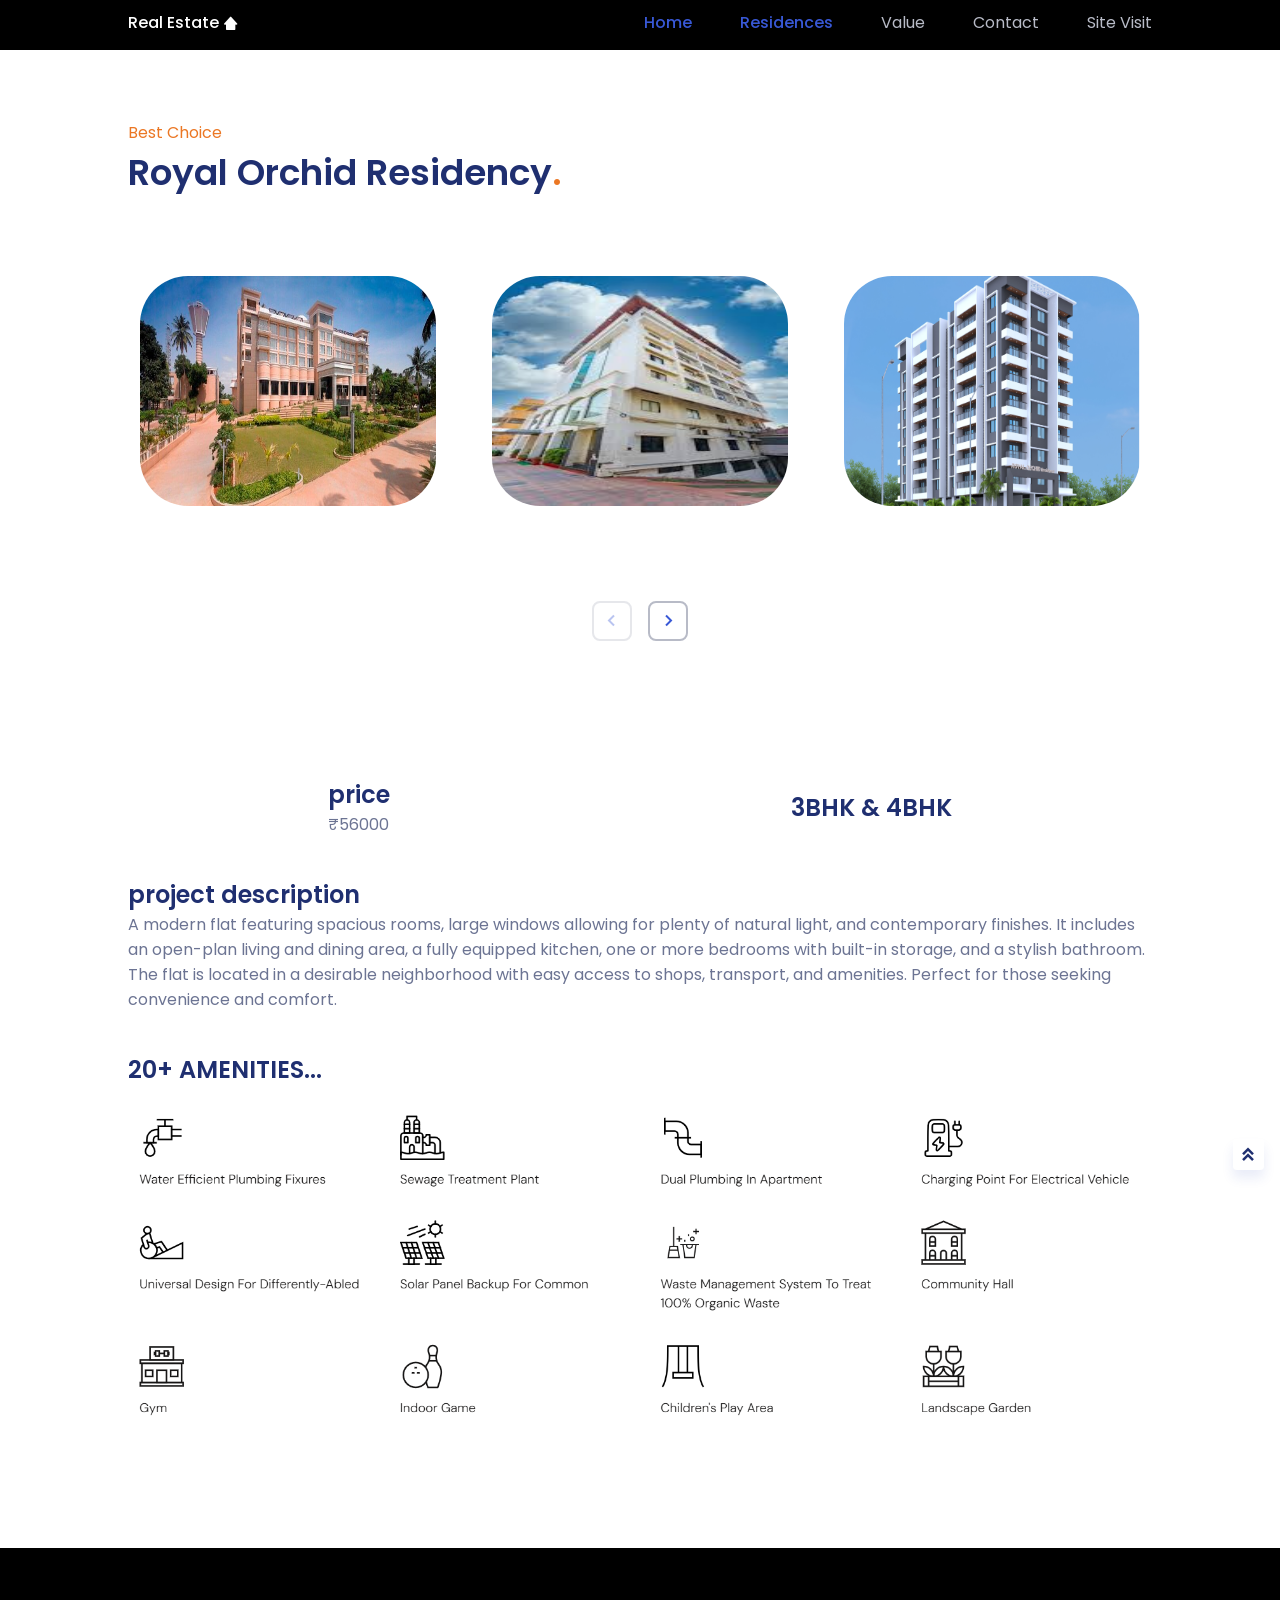
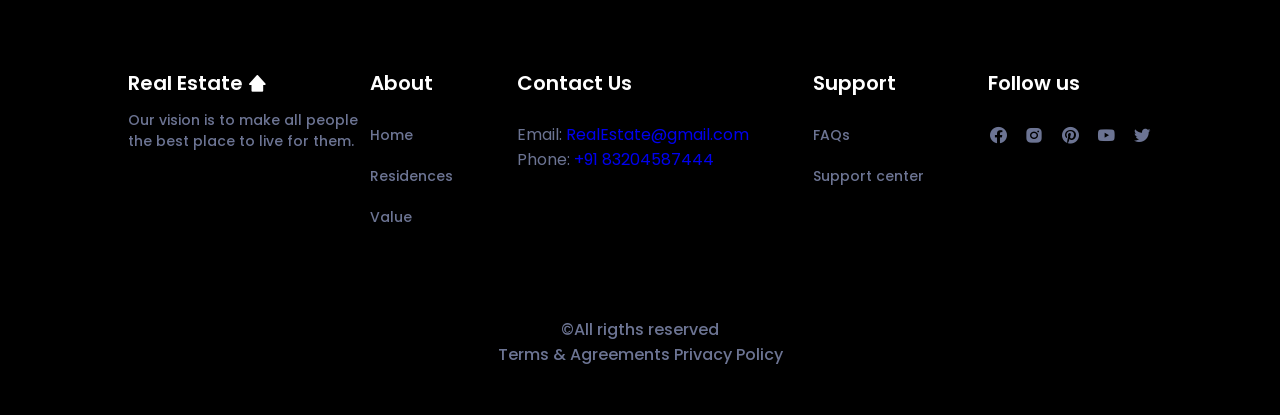
<file: FSD-1/real-estate/house4.html>
<!DOCTYPE html>
<html lang="en">

<head>
    <meta charset="UTF-8">
    <meta name="viewport" content="width=device-width, initial-scale=1.0">

    <!--=============== FAVICON ===============-->
    <link rel="shortcut icon" href="assets/img/favicon.png" type="image/x-icon">

    <!--=============== BOXICONS ===============-->
    <link href='https://unpkg.com/boxicons@2.1.4/css/boxicons.min.css' rel='stylesheet'>

    <!--=============== SWIPER CSS ===============-->
    <link rel="stylesheet" href="assets/css/swiper-bundle.min.css">

    <!--=============== CSS ===============-->
    <link rel="stylesheet" href="assets/css/styles.css">


    <title>Responsive real state website - Bedimcode</title>

    <style>
        .data__container,.data{
            display: flex;
            justify-content: space-around;
            align-items: center;
            margin-bottom: 40px;

        }

        .popular__card img{
            height: 230px;
            width: 100% ;
        }

    </style>

</head>

<body>

    <!--==================== HEADER ====================-->
    <header class="header" id="header">
        <nav class="nav container">
            <a href="index.html" class="nav__logo">
                Real Estate<i class='bx bxs-home-alt-2'></i>
            </a>
            <div class="nav__menu">
                <ul class="nav__list">
                    <li class="nav__item">
                        <a href="index.html" class="nav__link active-link">
                            <i class='bx bx-home-alt-2'></i>
                            <span>
                                Home
                            </span>
                        </a>
                    </li>
                    <li class="nav__item">
                        <a href="#popular" class="nav__link">
                            <i class='bx bx-building-house'></i>
                            <span>
                                Residences
                            </span>
                        </a>
                    </li>
                    <li class="nav__item">
                        <a href="#value" class="nav__link">
                            <i class='bx bx-award'></i>
                            <span>
                                Value
                            </span>
                        </a>
                    </li>
                    <li class="nav__item">
                        <a href="#contact" class="nav__link">
                            <i class='bx bx-phone'></i>
                            <span>
                                Contact
                            </span>
                        </a>
                    </li>
                    <!-- <li> -->
                    <!-- Theme change button -->
                    <!-- <i class='bx bx-moon change--theme' id="theme-button"></i>
                    </li> -->



                    <li class="nav__item">
                        <a href="sitevisit.html" class="nav__link">
                            <span>
                                Site Visit
                            </span>
                        </a>
                    </li> 

                
                </ul>
            </div>
            <br>

            <!-- <a href="#" class="button nav__button">
                    Subscribe
                </a> -->
        </nav>
    </header>

    <!-- data -->

    <!-- <section class="data">
        <div class="data__img">
            <img src="assets/img/popular1.jpg" alt="" class="data__image">
        </div>

        <div>

        </div>


    </section> -->

    <section class="popular section" id="popular">
        <div class="container">
            <span class="section__subtitle">Best Choice</span>
                <h2 class="section__title">
                    Royal Orchid Residency<span>.</span>
                </h2>

            <div class="popular__container swiper">
                <div class="swiper-wrapper">
                    <article class="popular__card swiper-slide">
                        <img src="assets/img/royal1.jpg" alt="" class="popular__img">
                    </article>

                    <article class="popular__card swiper-slide">
                        <img src="assets/img/royal2.jpeg" alt="" class="popular__img">
                    </article>

                    <article class="popular__card swiper-slide">
                        <img src="assets/img/royal3.png" alt="" class="popular__img">
                    </article>

                    <article class="popular__card swiper-slide">
                        <img src="assets/img/royal1.jpg" alt="" class="popular__img">
                    </article>

                    
                </div>

                <div class="swiper-button-next">
                    <i class='bx bx-chevron-right'></i>
                </div>
                <div class="swiper-button-prev">
                    <i class='bx bx-chevron-left'></i>
                </div>

            </div>
        </div>
    </section>

    <!-- ================ DATA ================= -->

    <section class="section">
   
        <div class="container grid">

            <div class="data">
                <div><h2>price
                </h2>
                <p>₹56000</p></div>

                <h2>3BHK & 4BHK</h2>

            </div>
            <div style="margin-bottom: 40px;">
                <h2>project description</h2>
                <p>A modern flat featuring spacious rooms, large windows allowing for plenty of natural light, and contemporary finishes. It includes an open-plan living and dining area, a fully equipped kitchen, one or more bedrooms with built-in storage, and a stylish bathroom. The flat is located in a desirable neighborhood with easy access to shops, transport, and amenities. Perfect for those seeking convenience and comfort.</p>
            </div>


            <h2>20+ AMENITIES...</h2>
            <div class="data__container">
                <div>
                    <img src="assets/img/amineties.png" alt="">
                </div>
            </div>

            
        </div>
        
        
    </section>
    
 
    <!--==================== FOOTER ====================-->
    <footer class="footer section">
        <div class="footer__container container grid">
            <div>
                <a href="#" class="footer__logo">
                    Real Estate<i class='bx bxs-home-alt-2'></i>
                </a>
                <p class="footer__description">
                    Our vision is to make all people <br>
                    the best place to live for them.</p>
            </div>
            <div class="footer__content">
                <div>
                    <h3 class="footer__title">About</h3>
                    <ul class="footer__links">
                        <li>
                            <a href="#home" class="footer__link">Home</a>
                        </li>

                        <li>
                            <a href="#popular" class="footer__link">Residences</a>
                        </li>

                        <li>
                            <a href="#value" class="footer__link">Value</a>
                        </li>

                    </ul>
                </div>

                <div>
                    <h3 class="footer__title">Contact Us</h3>
                    <ul class="footer__links">
                        <li>
                            <p>Email: <a href="mailto:Ridex@Book.com">RealEstate@gmail.com</a></p>
                            <p>Phone: <a href="#">+91 83204587444</a></p>
                        </li>

                    </ul>
                </div>

                <div>
                    <h3 class="footer__title">Support</h3>
                    <ul class="footer__links">
                        <li>
                            <a href="faq.html" class="footer__link">FAQs</a>
                        </li>

                        <li>
                            <a href="help-support.html" class="footer__link">Support center</a>
                        </li>

                    </ul>
                </div>

                <div>
                    <h3 class="footer__title">Follow us</h3>
                    <ul class="footer__social">
                        <a href="https://www.facebook.com/" target="_blank" class="footer__social--link">
                            <i class='bx bxl-facebook-circle'></i>
                        </a>
                        <a href="https://www.instagram.com/" target="_blank" class="footer__social--link">
                            <i class='bx bxl-instagram-alt'></i>
                        </a>
                        <a href="https://www.pinterest.com/" target="_blank" class="footer__social--link">
                            <i class='bx bxl-pinterest'></i>
                        </a>

                        <a href="https://www.youtube.com/" target="_blank" class="footer__social--link">
                            <i class='bx bxl-youtube'></i>
                        </a>

                        <a href="https://www.twitter.com/" target="_blank" class="footer__social--link">
                            <i class='bx bxl-twitter'></i>
                        </a>
                    </ul>
                </div>
            </div>
        </div>

        <div class="footer__info container">
            <span class="footer__copy">
                &#169;All rigths reserved
            </span>

            <div class="footer__privacy">
                <a href="#">Terms & Agreements</a>
                <a href="#">Privacy Policy</a>
            </div>
        </div>

    </footer>


    <!--========== SCROLL UP ==========-->
    <a href="#" class="scrollup" id="scroll-up">
        <i class='bx bxs-chevrons-up'></i>
    </a>




    <!--=============== SCROLLREVEAL ===============-->
    <script src=""></script>

    <!--=============== SWIPER JS ===============-->
    <script src="assets/js/swiper-bundle.min.js"></script>

    <!--=============== MAIN JS ===============-->
    <script src="assets/js/main.js"></script>
</body>

</html>
</file>
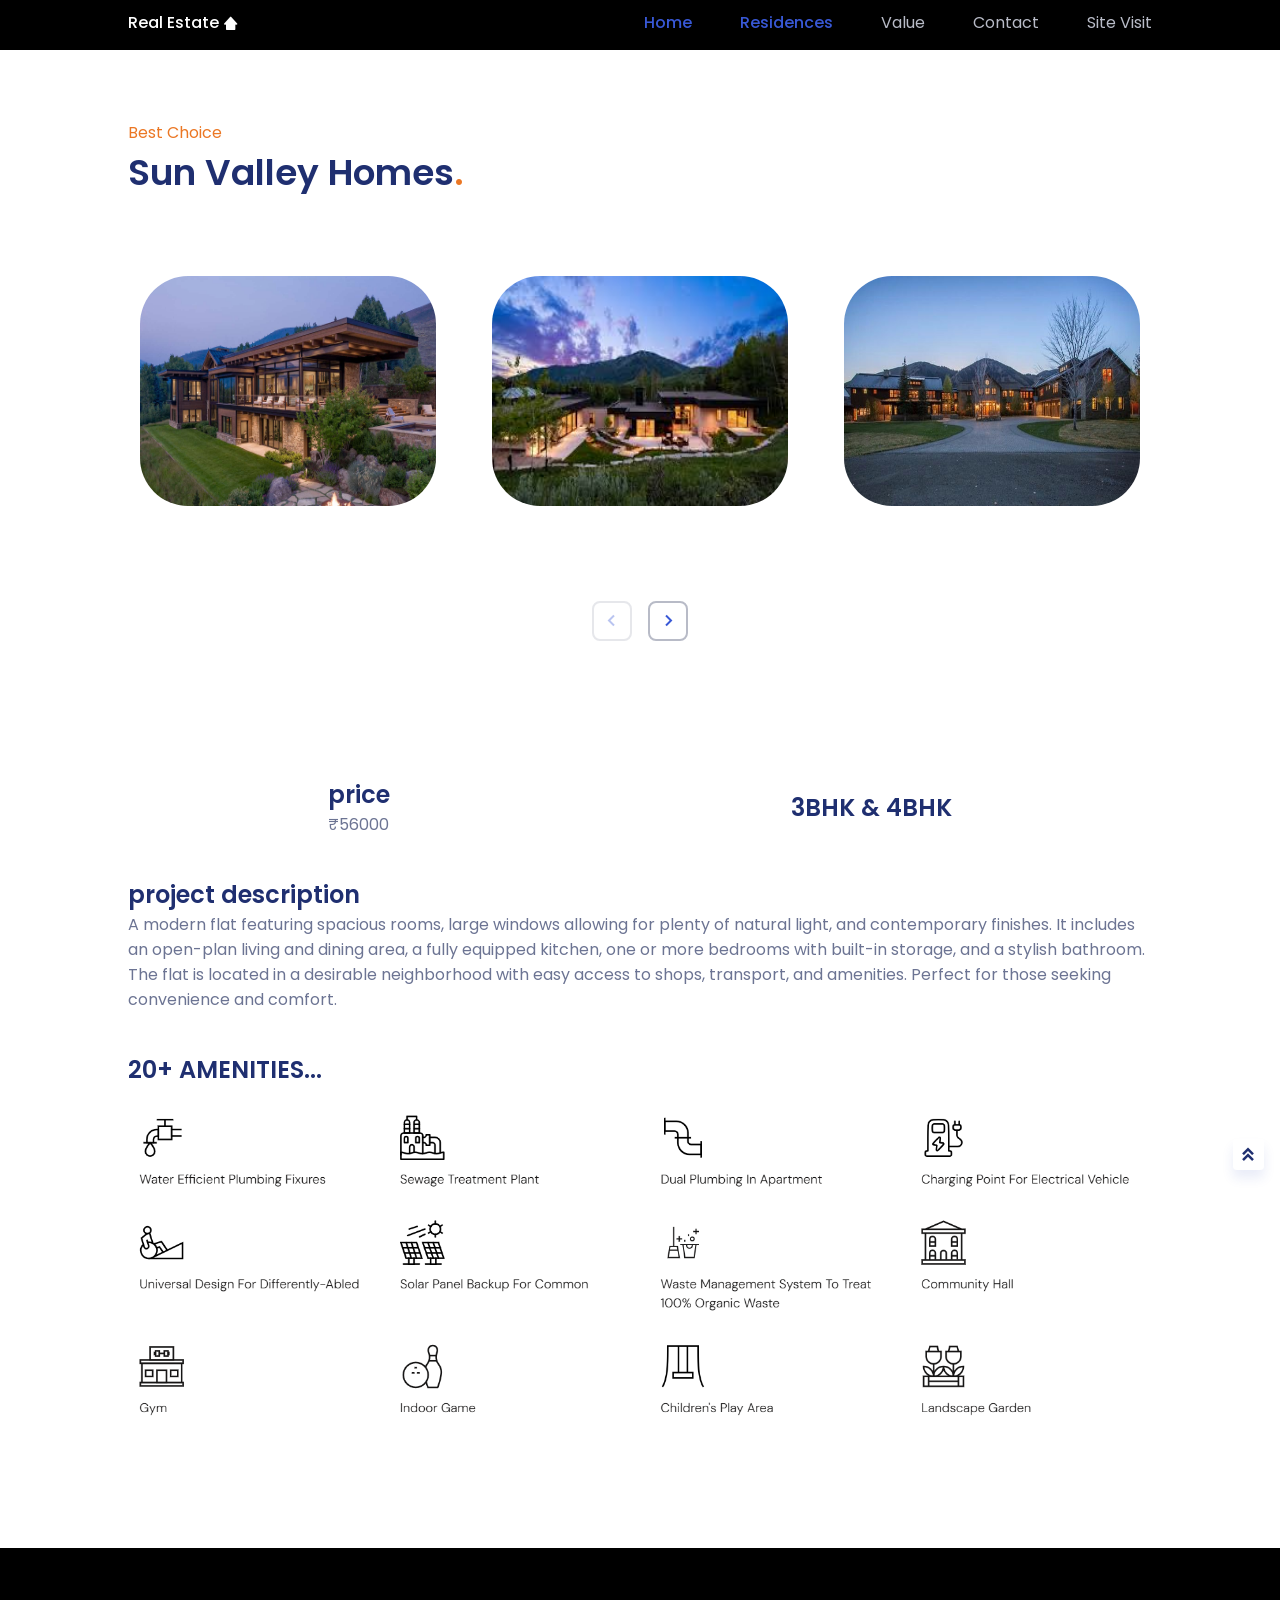
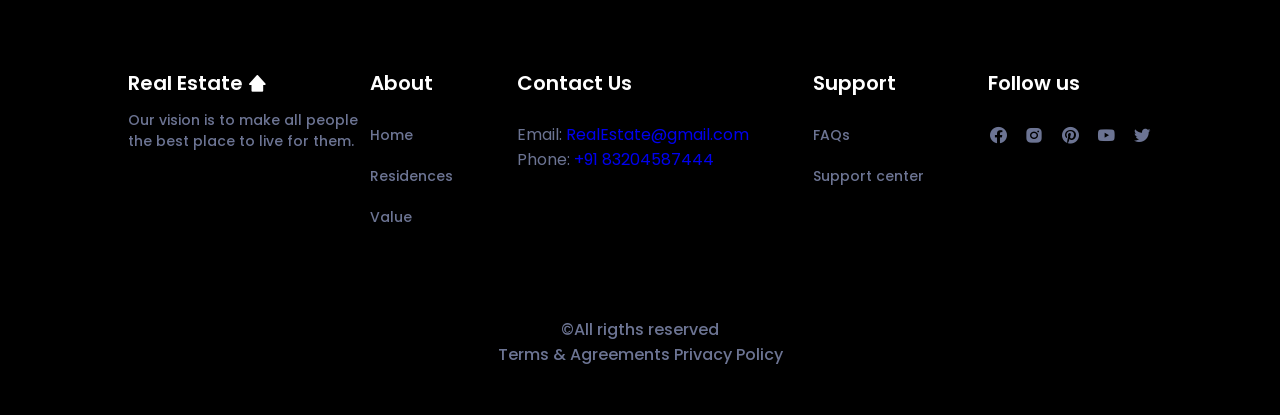
<file: FSD-1/real-estate/house5.html>
<!DOCTYPE html>
<html lang="en">

<head>
    <meta charset="UTF-8">
    <meta name="viewport" content="width=device-width, initial-scale=1.0">

    <!--=============== FAVICON ===============-->
    <link rel="shortcut icon" href="assets/img/favicon.png" type="image/x-icon">

    <!--=============== BOXICONS ===============-->
    <link href='https://unpkg.com/boxicons@2.1.4/css/boxicons.min.css' rel='stylesheet'>

    <!--=============== SWIPER CSS ===============-->
    <link rel="stylesheet" href="assets/css/swiper-bundle.min.css">

    <!--=============== CSS ===============-->
    <link rel="stylesheet" href="assets/css/styles.css">


    <title>Responsive real state website - Bedimcode</title>

    <style>
        .data__container,.data{
            display: flex;
            justify-content: space-around;
            align-items: center;
            margin-bottom: 40px;

        }

        .popular__card img{
            height: 230px;
            width: 100% ;
        }

    </style>

</head>

<body>

    <!--==================== HEADER ====================-->
    <header class="header" id="header">
        <nav class="nav container">
            <a href="index.html" class="nav__logo">
                Real Estate<i class='bx bxs-home-alt-2'></i>
            </a>
            <div class="nav__menu">
                <ul class="nav__list">
                    <li class="nav__item">
                        <a href="index.html" class="nav__link active-link">
                            <i class='bx bx-home-alt-2'></i>
                            <span>
                                Home
                            </span>
                        </a>
                    </li>
                    <li class="nav__item">
                        <a href="#popular" class="nav__link">
                            <i class='bx bx-building-house'></i>
                            <span>
                                Residences
                            </span>
                        </a>
                    </li>
                    <li class="nav__item">
                        <a href="#value" class="nav__link">
                            <i class='bx bx-award'></i>
                            <span>
                                Value
                            </span>
                        </a>
                    </li>
                    <li class="nav__item">
                        <a href="#contact" class="nav__link">
                            <i class='bx bx-phone'></i>
                            <span>
                                Contact
                            </span>
                        </a>
                    </li>
                    <!-- <li> -->
                    <!-- Theme change button -->
                    <!-- <i class='bx bx-moon change--theme' id="theme-button"></i>
                    </li> -->



                    <li class="nav__item">
                        <a href="sitevisit.html" class="nav__link">
                            <span>
                                Site Visit
                            </span>
                        </a>
                    </li> 

                
                </ul>
            </div>
            <br>

            <!-- <a href="#" class="button nav__button">
                    Subscribe
                </a> -->
        </nav>
    </header>

    <!-- data -->

    <!-- <section class="data">
        <div class="data__img">
            <img src="assets/img/popular1.jpg" alt="" class="data__image">
        </div>

        <div>

        </div>


    </section> -->

    <section class="popular section" id="popular">
        <div class="container">
            <span class="section__subtitle">Best Choice</span>
                <h2 class="section__title">
                    Sun Valley Homes<span>.</span>
                </h2>

            <div class="popular__container swiper">
                <div class="swiper-wrapper">
                    <article class="popular__card swiper-slide">
                        <img src="assets/img/sunvalley1.jpg" alt="" class="popular__img">
                    </article>

                    <article class="popular__card swiper-slide">
                        <img src="assets/img/sunvalley2.jpeg" alt="" class="popular__img">
                    </article>

                    <article class="popular__card swiper-slide">
                        <img src="assets/img/sunvalley3.jpg" alt="" class="popular__img">
                    </article>

                    <article class="popular__card swiper-slide">
                        <img src="assets/img/sunvalley1.jpg" alt="" class="popular__img">
                    </article>

                    
                </div>

                <div class="swiper-button-next">
                    <i class='bx bx-chevron-right'></i>
                </div>
                <div class="swiper-button-prev">
                    <i class='bx bx-chevron-left'></i>
                </div>

            </div>
        </div>
    </section>

    <!-- ================ DATA ================= -->

    <section class="section">
   
        <div class="container grid">

            <div class="data">
                <div><h2>price
                </h2>
                <p>₹56000</p></div>

                <h2>3BHK & 4BHK</h2>

            </div>
            <div style="margin-bottom: 40px;">
                <h2>project description</h2>
                <p>A modern flat featuring spacious rooms, large windows allowing for plenty of natural light, and contemporary finishes. It includes an open-plan living and dining area, a fully equipped kitchen, one or more bedrooms with built-in storage, and a stylish bathroom. The flat is located in a desirable neighborhood with easy access to shops, transport, and amenities. Perfect for those seeking convenience and comfort.</p>
            </div>


            <h2>20+ AMENITIES...</h2>
            <div class="data__container">
                <div>
                    <img src="assets/img/amineties.png" alt="">
                </div>
            </div>

            
        </div>
        
        
    </section>
    
 
    <!--==================== FOOTER ====================-->
    <footer class="footer section">
        <div class="footer__container container grid">
            <div>
                <a href="#" class="footer__logo">
                    Real Estate<i class='bx bxs-home-alt-2'></i>
                </a>
                <p class="footer__description">
                    Our vision is to make all people <br>
                    the best place to live for them.</p>
            </div>
            <div class="footer__content">
                <div>
                    <h3 class="footer__title">About</h3>
                    <ul class="footer__links">
                        <li>
                            <a href="#home" class="footer__link">Home</a>
                        </li>

                        <li>
                            <a href="#popular" class="footer__link">Residences</a>
                        </li>

                        <li>
                            <a href="#value" class="footer__link">Value</a>
                        </li>

                    </ul>
                </div>

                <div>
                    <h3 class="footer__title">Contact Us</h3>
                    <ul class="footer__links">
                        <li>
                            <p>Email: <a href="mailto:Ridex@Book.com">RealEstate@gmail.com</a></p>
                            <p>Phone: <a href="#">+91 83204587444</a></p>
                        </li>

                    </ul>
                </div>

                <div>
                    <h3 class="footer__title">Support</h3>
                    <ul class="footer__links">
                        <li>
                            <a href="faq.html" class="footer__link">FAQs</a>
                        </li>

                        <li>
                            <a href="help-support.html" class="footer__link">Support center</a>
                        </li>

                    </ul>
                </div>

                <div>
                    <h3 class="footer__title">Follow us</h3>
                    <ul class="footer__social">
                        <a href="https://www.facebook.com/" target="_blank" class="footer__social--link">
                            <i class='bx bxl-facebook-circle'></i>
                        </a>
                        <a href="https://www.instagram.com/" target="_blank" class="footer__social--link">
                            <i class='bx bxl-instagram-alt'></i>
                        </a>
                        <a href="https://www.pinterest.com/" target="_blank" class="footer__social--link">
                            <i class='bx bxl-pinterest'></i>
                        </a>

                        <a href="https://www.youtube.com/" target="_blank" class="footer__social--link">
                            <i class='bx bxl-youtube'></i>
                        </a>

                        <a href="https://www.twitter.com/" target="_blank" class="footer__social--link">
                            <i class='bx bxl-twitter'></i>
                        </a>
                    </ul>
                </div>
            </div>
        </div>

        <div class="footer__info container">
            <span class="footer__copy">
                &#169;All rigths reserved
            </span>

            <div class="footer__privacy">
                <a href="#">Terms & Agreements</a>
                <a href="#">Privacy Policy</a>
            </div>
        </div>

    </footer>


    <!--========== SCROLL UP ==========-->
    <a href="#" class="scrollup" id="scroll-up">
        <i class='bx bxs-chevrons-up'></i>
    </a>




    <!--=============== SCROLLREVEAL ===============-->
    <script src=""></script>

    <!--=============== SWIPER JS ===============-->
    <script src="assets/js/swiper-bundle.min.js"></script>

    <!--=============== MAIN JS ===============-->
    <script src="assets/js/main.js"></script>
</body>

</html>
</file>
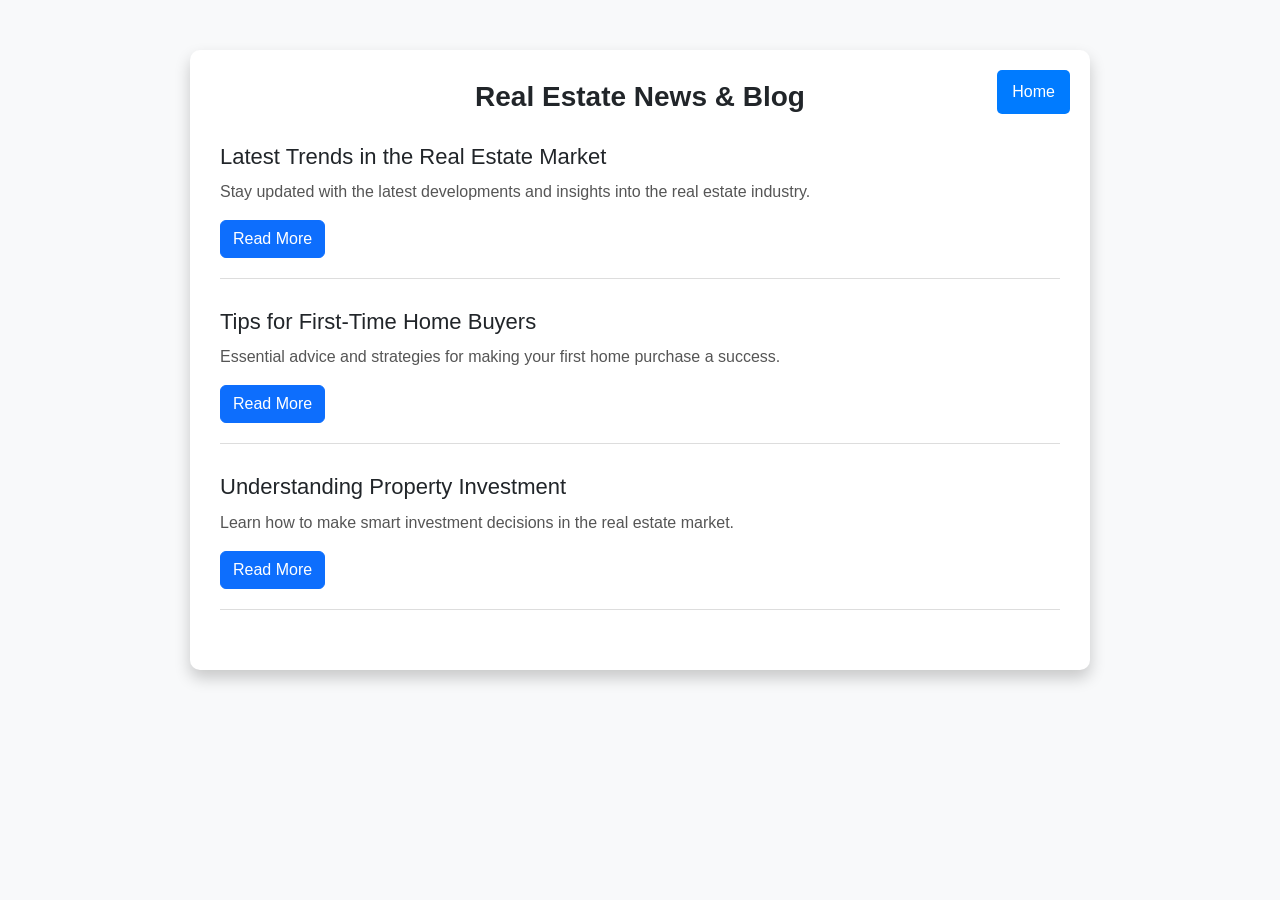
<file: FSD-1/real-estate/news&blog.html>
<!DOCTYPE html>
<html lang="en">

<head>
    <meta charset="UTF-8">
    <meta name="viewport" content="width=device-width, initial-scale=1.0">
    <title>News & Blog - Real Estate</title>
    <link href="https://cdn.jsdelivr.net/npm/bootstrap@5.3.0-alpha1/dist/css/bootstrap.min.css" rel="stylesheet">
    <style>
        body {
            font-family: Arial, sans-serif;
            background-color: #f8f9fa;
        }

        .container {
            max-width: 900px;
            margin: 50px auto;
            background: #fff;
            padding: 30px;
            border-radius: 10px;
            box-shadow: 0 8px 16px rgba(0, 0, 0, 0.2);
            position: relative;
        }

        .section-title {
            text-align: center;
            margin-bottom: 30px;
            font-size: 28px;
            font-weight: bold;
        }

        .blog-post {
            margin-bottom: 30px;
            border-bottom: 1px solid #ddd;
            padding-bottom: 20px;
        }

        .blog-post h4 {
            font-size: 22px;
            margin-bottom: 10px;
        }

        .blog-post p {
            color: #555;
        }

        .hidden-description {
            display: none;
            margin-top: 10px;
            color: #333;
        }

        .home-button {
            position: absolute;
            top: 20px;
            right: 20px;
            background-color: #007bff;
            color: white;
            padding: 10px 15px;
            border: none;
            border-radius: 5px;
            cursor: pointer;
            text-decoration: none;
            font-size: 16px;
        }

        .home-button:hover {
            background-color: #0056b3;
        }
    </style>
</head>

<body>
    <div class="container">
        <a href="index.html" class="home-button">Home</a>
        <h1 class="section-title">Real Estate News & Blog</h1>
        <div class="blog-post">
            <h4>Latest Trends in the Real Estate Market</h4>
            <p>Stay updated with the latest developments and insights into the real estate industry.</p>
            <button class="btn btn-primary" onclick="toggleDescription('desc1')">Read More</button>
            <p id="desc1" class="hidden-description">From emerging trends in urban development to shifts in buyer
                preferences, our in-depth analysis covers all aspects of the market. Discover expert opinions,
                statistical data, and future projections to make informed real estate decisions.</p>
        </div>
        <div class="blog-post">
            <h4>Tips for First-Time Home Buyers</h4>
            <p>Essential advice and strategies for making your first home purchase a success.</p>
            <button class="btn btn-primary" onclick="toggleDescription('desc2')">Read More</button>
            <p id="desc2" class="hidden-description">Learn about mortgage options, budgeting tips, and key factors to
                consider when choosing a property. Understand the importance of location, home inspections, and
                long-term investment potential to ensure a smooth buying process.</p>
        </div>
        <div class="blog-post">
            <h4>Understanding Property Investment</h4>
            <p>Learn how to make smart investment decisions in the real estate market.</p>
            <button class="btn btn-primary" onclick="toggleDescription('desc3')">Read More</button>
            <p id="desc3" class="hidden-description">Whether you're looking for rental income or long-term appreciation,
                our guide provides insights into market trends, financing strategies, and risk management. Explore
                different types of real estate investments and discover how to maximize your returns.</p>
        </div>
    </div>

    <script>
        function toggleDescription(id) {
            var desc = document.getElementById(id);
            if (desc.style.display === "none" || desc.style.display === "") {
                desc.style.display = "block";
            } else {
                desc.style.display = "none";
            }
        }
    </script>

    <script src="https://cdn.jsdelivr.net/npm/bootstrap@5.3.0-alpha1/dist/js/bootstrap.bundle.min.js"></script>
</body>

</html>
</file>
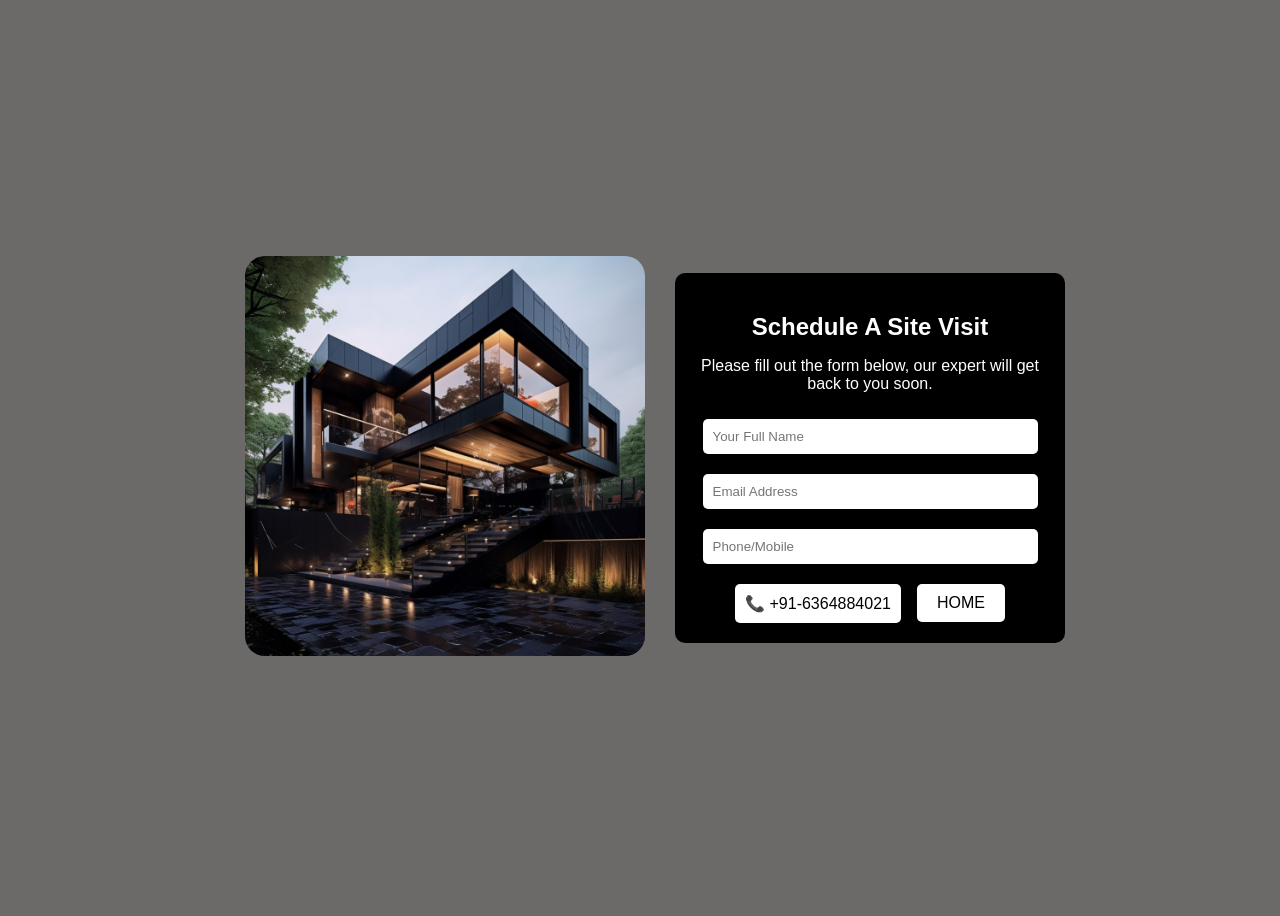
<file: FSD-1/real-estate/sitevisit.html>
<!DOCTYPE html>
<html lang="en">

<head>
    <meta charset="UTF-8">
    <meta name="viewport" content="width=device-width, initial-scale=1.0">
    <title>Schedule A Site Visit</title>
    <style>
        body {
            font-family: Arial, sans-serif;
            background-color: rgb(108, 106, 104);
            display: flex;
            justify-content: center;
            align-items: center;
            height: 100vh;
        }

        .container {
            background: black;
            padding: 20px;
            border-radius: 10px;
            width: 350px;
            text-align: center;
            color: white;
        }

        .container h2 {
            margin-bottom: 10px;
        }

        input {
            width: 90%;
            padding: 10px;
            margin: 10px 0;
            border: none;
            border-radius: 5px;
            background: #fff;
        }

        .btn {
            padding: 10px 20px;
            color: black;
            background-color: #fff;
            border: none;
            cursor: pointer;
            font-size: 1rem;
            border-radius: 5px;
            transition: 0.3s;
        }

        .btn:hover {
            background-color: gray;
        }

        .info {
            font-size: 1rem;
            background: white;
            color: black;
            padding: 10px;
            border-radius: 5px;
            display: flex;
            align-items: center;
        }

        .visit {
            display: flex;
            justify-content: space-around;
            align-items: center;
            /* margin: 30px; */
        }

        .img__container {
            margin: 30px;
        }

        .img {
            height: 400px;
            width: 400px;
            border-radius: 20px;
        }

        .contact-container {
            display: flex;
            align-items: center;
            /* Aligns phone number and button vertically */
            justify-content: center;
            /* Centers the content */
            gap: 1rem;
            /* Adds spacing between phone number and button */
            margin-top: 10px;
        }
    </style>
</head>

<body>



    <section class="visit">
        <div class="img__container">
            <img src="assets/img/image1.jpg" alt="" class="img">
        </div>

        <div class="container">
            <h2>Schedule A Site Visit</h2>
            <p>Please fill out the form below, our expert will get back to you soon.</p>
            <input type="text" placeholder="Your Full Name">
            <input type="email" placeholder="Email Address">
            <input type="tel" placeholder="Phone/Mobile">
            <div class="contact-container">
                <div class="info">📞 +91-6364884021</div>
                <button class="btn" onclick="window.location.href='index.html'">HOME</button>
            </div>


        </div>

    </section>

</body>

</html>
</file>
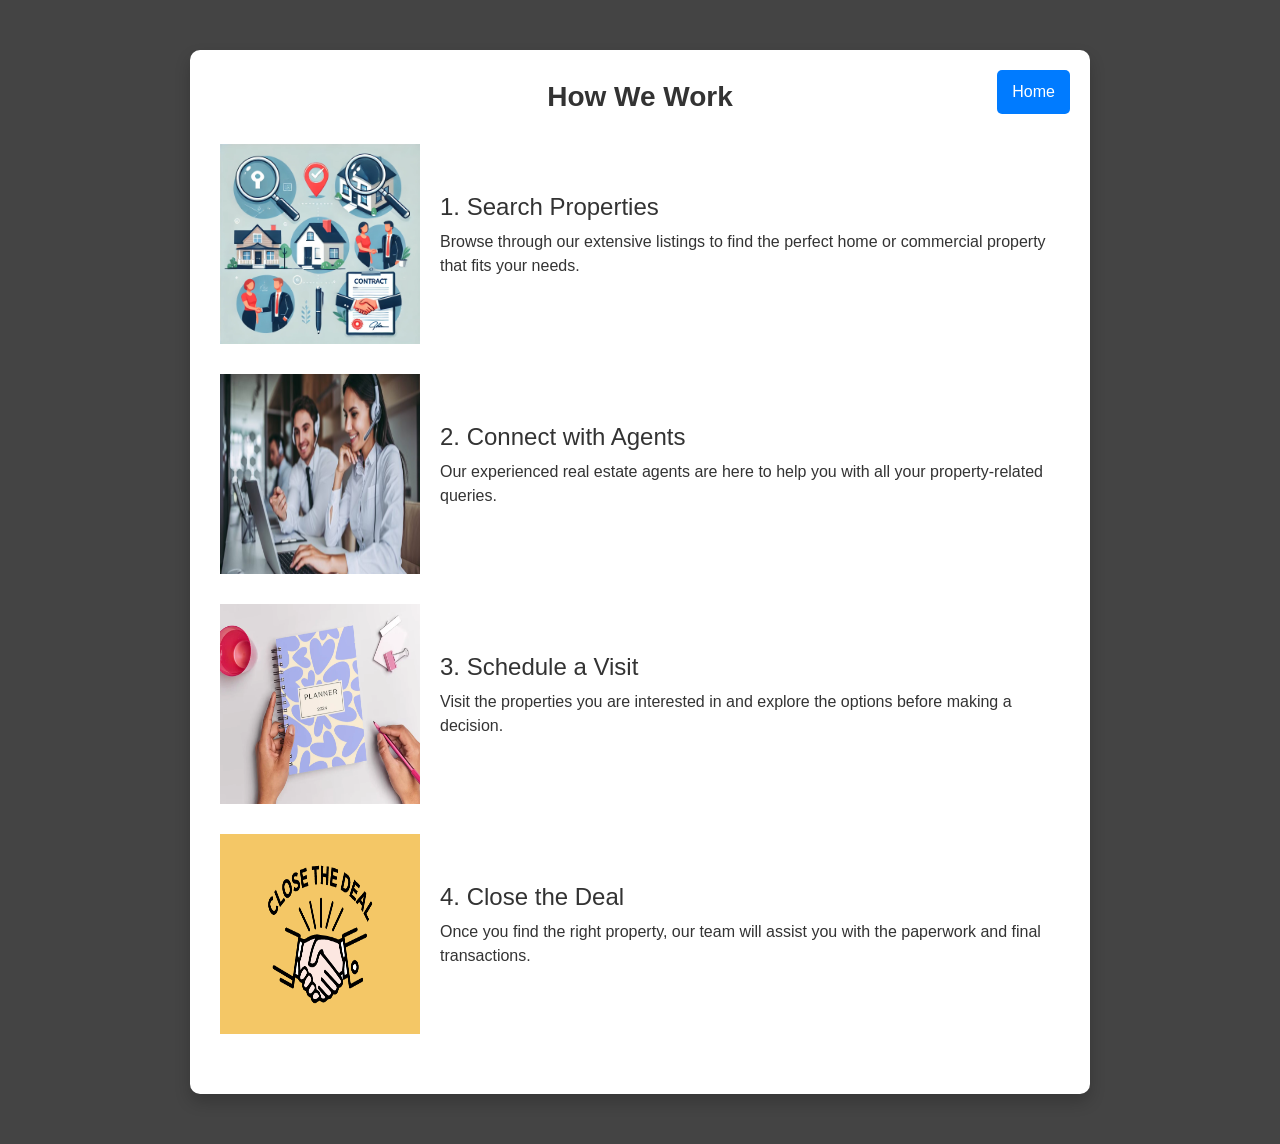
<file: FSD-1/real-estate/work.html>
<!DOCTYPE html>
<html lang="en">

<head>
    <meta charset="UTF-8">
    <meta name="viewport" content="width=device-width, initial-scale=1.0">
    <title>How We Work - Real Estate</title>
    <link href="https://cdn.jsdelivr.net/npm/bootstrap@5.3.0-alpha1/dist/css/bootstrap.min.css" rel="stylesheet">
    <style>
        body {
            font-family: Arial, sans-serif;
            background-color: #444;
            color: #333;
        }

        .container {
            max-width: 900px;
            margin: 50px auto;
            background: #fff;
            padding: 30px;
            border-radius: 10px;
            box-shadow: 0 8px 16px rgba(0, 0, 0, 0.2);
            position: relative;
        }

        .section-title {
            text-align: center;
            margin-bottom: 30px;
            font-size: 28px;
            font-weight: bold;
        }

        .step {
            display: flex;
            align-items: center;
            margin-bottom: 30px;
        }

        .step img {
            width: 200px;
            height: 200px;
            margin-right: 20px;
        }

        .step-content {
            flex: 1;
        }

        .home-button {
            position: absolute;
            top: 20px;
            right: 20px;
            background-color: #007bff;
            color: white;
            padding: 10px 15px;
            border: none;
            border-radius: 5px;
            cursor: pointer;
            text-decoration: none;
            font-size: 16px;
        }

        .home-button:hover {
            background-color: #0056b3;
        }
    </style>
</head>

<body>
    <div class="container">
        <a href="index.html" class="home-button">Home</a>
        <h1 class="section-title">How We Work</h1>
        <div class="step">
            <img src="assets/img/photo1.png.webp" alt="Search Properties">
            <div class="step-content">
                <h4>1. Search Properties</h4>
                <p>Browse through our extensive listings to find the perfect home or commercial property that fits your needs.</p>
            </div>
        </div>
        <div class="step">
            <img src="assets/img/connect.jpeg" alt="Connect with Agents">
            <div class="step-content">
                <h4>2. Connect with Agents</h4>
                <p>Our experienced real estate agents are here to help you with all your property-related queries.</p>
            </div>
        </div>
        <div class="step">
            <img src="assets/img/visit.webp" alt="Schedule a Visit">
            <div class="step-content">
                <h4>3. Schedule a Visit</h4>
                <p>Visit the properties you are interested in and explore the options before making a decision.</p>
            </div>
        </div>
        <div class="step">
            <img src="assets/img/deal.png" alt="Close the Deal">
            <div class="step-content">
                <h4>4. Close the Deal</h4>
                <p>Once you find the right property, our team will assist you with the paperwork and final transactions.</p>
            </div>
        </div>
    </div>

    <script src="https://cdn.jsdelivr.net/npm/bootstrap@5.3.0-alpha1/dist/js/bootstrap.bundle.min.js"></script>
</body>

</html>
</file>
<file: FSD-1/real-estate/assets/css/styles.css>
/*=============== GOOGLE FONTS ===============*/
@import url("https://fonts.googleapis.com/css2?family=Poppins:wght@400;500;600&display=swap");

/*=============== VARIABLES CSS ===============*/
:root { 
  --header-height: 3.5rem;
 
  /*========== Colors ==========*/
  /*Color mode HSL(hue, saturation, lightness)*/
  --first-color: hsl(228, 66%, 53%);
  --first-color-alt: hsl(228, 66%, 47%);
  --first-color-light: hsl(228, 62%, 59%);
  --first-color-lighten: hsl(228, 100%, 97%);
  --second-color: hsl(25, 83%, 53%);
  --title-color: hsl(228, 57%, 28%);
  --text-color: hsl(228, 15%, 50%);
  --text-color-light: hsl(228, 12%, 75%);
  --border-color: hsl(228, 99%, 98%);
  --body-color: #fff;
  --container-color: #fff;

  /*========== Font and typography ==========*/
  /*.5rem = 8px | 1rem = 16px ...*/
  --body-font: 'Poppins', sans-serif;
  --biggest-font-size: 2.25rem;
  --h1-font-size: 1.5rem;
  --h2-font-size: 1.25rem;
  --h3-font-size: 1rem;
  --normal-font-size: .938rem;
  --small-font-size: .813rem;
  --smaller-font-size: .75rem;

  /*========== Font weight ==========*/
  --font-medium: 500;
  --font-semi-bold: 600;

  /*========== z index ==========*/
  --z-tooltip: 10;
  --z-fixed: 100;
}

/* Responsive typography */
@media screen and (min-width: 1024px) {
  :root {
    --biggest-font-size: 4rem;
    --h1-font-size: 2.25rem;
    --h2-font-size: 1.5rem;
    --h3-font-size: 1.25rem;
    --normal-font-size: 1rem;
    --small-font-size: .875rem;
    --smaller-font-size: .813rem;
  }
}

/*=============== BASE ===============*/
* {
  box-sizing: border-box;
  padding: 0;
  margin: 0;
}

html {
  scroll-behavior: smooth;
}

body {
  font-family: var(--body-font);
  font-size: var(--normal-font-size);
  background-color: var(--body-color);
  color: var(--text-color);
  transition: .3s; /* For animation dark mode */

}

h1, h2, h3 {
  color: var(--title-color);
  font-weight: var(--font-semi-bold);
}

ul {
  list-style: none;
}

a {
  text-decoration: none;
}

img {
  max-width: 100%;
  height: auto;
}

input,
button {
  font-family: var(--body-font);
  outline: none;
  border: none;
}



/*=============== REUSABLE CSS CLASSES ===============*/
.container {
  max-width: 1024px;
  margin-left: 1.5rem;
  margin-right: 1.5rem;
}

.grid {
  display: grid;
}

.section {
  padding: 4.5rem 0 2rem;
}

.section__title {
  font-size: var(--h2-font-size);
  margin-bottom: 1rem;
}

.section__title span {
  color: var(--second-color);
}

.section__subtitle {
  display: block;
  font-size: var(--small-font-size);
  color: var(--second-color);
}

.main {
  overflow: hidden; /* For the animations ScrollReveal*/
}

/*=============== HEADER & NAV ===============*/
.header{
  position: fixed;
  top:0;
  left:0;
  width:100%;
  background-color: black;
  z-index: var(--z-fixed);
  transition: .4s;
  /* margin-top: 40px; */
  height: 50px;

}
.nav{
  height:var(--header-height);
  display: flex;
  justify-content: space-between;
  align-items: center;
  margin-top: 10px;
}
.nav__logo{
  color: white ;
  display: inline-flex;
  align-items: center;
  column-gap: .25rem;
  font-weight: var(--font-medium);
  transition: .3s;
}

.nav__logo i{
  font-size: 1rem;
}

.nav__logo:hover{
  color: var(--first-color);
}
@media screen and (max-width:1023px) {
  .nav__menu{
    position: fixed;
    bottom: 2rem;
    background-color: var(--container-color);
    box-shadow: 0 8px 24px hsl(228, 66%, 45%,.15);
    width: 90%;
    left: 0;
    right:0;
    margin: 0 auto;
    padding:1.30rem 3rem;
    border-radius: 1.25rem;
    transition: 4s;

  }
  .nav__list{
    display: flex;
    justify-content: space-between;
    align-items: center;
  }
  .nav__link{
    color: var(--text-color);
    display: flex;
    padding: .5rem;
    border-radius: 50%;
  }

  .nav__link i{
    font-size:1.25rem;
  }
  
  .nav__link span{
    display:none;
  }


}



/* Change background header */
.scroll-header{
  background-color: #000;
  box-shadow: 0 1px 4px #2525281a;
}

.scroll-header .nav__logo{
  color: var(--first-color);
}

/*=============== HOME ===============*/
.home{
  background:linear-gradient(170deg,hsl(0,0%,22%) 0%,hsl(0,0%,6%)30%);
  padding-bottom:0;
}
.home__container{
  padding-top:4rem;
  row-gap:3.5rem;
} 
.home__title,
.home__value--number{
  color: #fff;
}

.home__title{
  font-size: var(--biggest-font-size);
  line-height: 120%;
  margin-bottom: 1.25rem;
}

.home__descriotion{
  color: var(--text-color-light);
  margin-bottom: 2rem;
}

.home__search{
  background-color: var(--body-color);
  padding: .35rem .35rem .35rem .75rem;
  display: flex;
  align-items: center;
  border-radius: .75rem;
  border: 3px solid var(--text-color-light);
  margin-bottom: 2rem;
}

.home__search i{
  font-size: 1.25rem;
  color: var(--first-color);
}

.home__search-input{
  width: 90%;
  background-color: var(--body-color);
  color: var(--text-color);
  margin: 0.5rem;
}

.home__search-input::placeholder{
  color: var(--text-color-light);
}

.home__value{
  display: flex;
  column-gap: 2.5rem;
}

.home__value--number{
  font-size: var(--h1-font-size);
  font-weight: var(--font-medium);
}

.home__value--number span{
  color: var(--second-color);
}

.home__value--description{
  display: flex;
  color: var(--text-color-light);
  font-size: var(--smaller-font-size);
}

.home__images{
  position: relative;
  display: flex;
  justify-content: center;
}

.home__orbe{
  width: 265px;
  height: 284px;
  background: linear-gradient(180deg,
                              hsl(0,0%,16%) 93%,
                              hsl(0,0%,67%)100%);
  border-radius: 135px 135px 0 0;
}

.home__img{
  position: absolute;
  width: 250px;
  height: 300px;
  overflow: hidden;
  border-radius: 125px 125px 12px 12px;
  display: inline-flex;
  align-items: flex-end;
  bottom: -1.5rem;
  box-shadow: 0 16px 31px hsla(228, 66%, 25%, .25);
}

/*=============== BUTTON ===============*/
.button{
  display: inline-block;
  background-color: blue;
  color: #fff;
  padding: 14px 28px;
  border-radius: .5rem;
  font-size: var(--normal-font-size);
  font-weight: var(--font-medium);
  box-shadow: 0 4px 8px hsla(228, 55%, 9%, 0.25);
  transition: .3s;
  cursor: pointer;
}

.button:hover{
  box-shadow: 0 4px 12px hsla(228, 66%, 45%, .25);
}

.nav__button{
  display: none;
}

/*=============== LOGOS ===============*/
.logos__container{
  padding-top: 2rem;
  
  gap: 3rem 4rem;
  justify-content: space-between;
}

.logos__img img{
  /* height: 60px; */
  
  height: 300px;
  width: 150px;
}



/*=============== POPULAR ===============*/
.popular__container{
  padding: 1rem 0 5rem;
}

.popular__card{
  width: 290px;
  background-color: var(--container-color);
  padding: .5rem .5rem 1.5rem;
  border-radius: 1rem;
  margin: 0 auto;
  transition: .4s;
}

.popular__img{
  border-radius: 3rem;
  margin-bottom: 1rem;
}

.popular__data{
  padding: 0 1rem 0 .5rem;
}

.popular__price{
  font-size: var(--h2-font-size);
  color: var(--text-color);
  margin-bottom: .25rem;
}

.popular__price span{
  color: var(--second-color);
}

.popular__title{
  font-size: var(--h3-font-size);
  margin-bottom: .75rem;

}

.popular__description{
  font-size: var(--small-font-size);
}

.popular__card:hover{
  box-shadow: 0 1px 16px hsla(228, 66%, 45%, .15);
}


/* Swiper class */
.swiper-button-prev::after,
.swiper-button-next::after{
  content: '';
}

.swiper-button-next,
.swiper-button-prev{
  top: initial;
  bottom: 0;
  width: initial;
  height: initial;
  background-color: var(--container-color);
  border: 2px solid var(--text-color-light);
  padding: 6px;
  border-radius: .5rem;
  font-size: 1.5rem;
  color: var(--first-color);
}
.swiper-button-prev{
  left: calc(50% - 3rem);
}

.swiper-button-next{
  right: calc(50% - 3rem);
}



/*=============== VALUE ===============*/
.value__container{
  row-gap: 3rem;
}
  
.value__images{
  position: relative;
  display: flex;
  justify-content: center;
  }
  
.value__orbe{
  width: 266px;
  height: 316px;
  background-color:hsl(228, 24%, 97%);
  border-radius: 135px 135px 16px 16px;
  }

  .value__img{
    position: absolute;
    width: 250px;
    height: 300px;
    overflow: hidden;
    border-radius: 125px 125px 12px 12px;
    inset: 0;
    margin: auto;
    box-shadow: 0 16px 32px hsla(228, 66%, 25%, .25);
  }

.value__description{
  font-size: var(--small-font-size);
  margin-bottom: 2rem;
}

.value__accordion{
  display: grid;
  row-gap: 1.5rem;
}

.value__accordion--item{
  background-color: var(--body-color);
  border: 2px solid var(--border-color);
  border-radius: 1rem .75rem;
}

.value__accordion--header{
  display: flex;
  align-items: center;
  cursor: pointer;
}

.value__accordion--icon{
  background-color: var(--first-color-lighten);
  padding: 5px;
  border-radius: .25rem;
  font-size: 18px;
  color: var(--first-color);
  margin-right: .75rem;
  transition: .3s;
}

.value__accordion--title{
  font-size: var(--small-font-size);
}

.value__accordion--arrow{
  display: inline-flex;
  background-color: var(--first-color-lighten);
  padding: .25rem;
  color: var(--first-color);
  border-radius: 2px;
  font-size: 10px;
  margin-left: auto;
  transition: .3s;
}

.value__accordion--arrow i{
  transition: .4s;
}

.value__accordion--description{
  font-size: var(--smaller-font-size);
  padding: 3.25rem 2.5rem 0 2.75rem;
}

.value__accordion--content{
  overflow: hidden;
  height: 0;
  transition: all .25s ease;
}

/*Rotate icon and add shadows*/
.accordion-open{
  box-shadow: 0 12px 32px hsla(228, 66%, 45%, .1);
}

.accordion-open .value__accordion--icon{
  box-shadow: 0 4px 4px hsla(228, 66%, 45%, .1);
}

.accordion-open .value__accordion--arrow{
  box-shadow: 0 4px 4px hsla(228, 66%, 45%, .1);
}

.accordion-open .value__accordion--arrow i{
  transform: rotate(-180deg);
}

/*=============== CONTACT ===============*/
.contact__container{
  row-gap: 2rem;
}

.contact__images{
  position: relative;
  display: flex;
  justify-content: center;

}

.contact__orbe{
  width: 266px;
  height: 316px;
  background-color: hsl(228, 24%, 97%);
  border-radius: 135px 135px 16px 16px;
}

.contact__img{
  position: absolute;
  width: 250px;
  height: 300px;
  overflow: hidden;
  border-radius: 125px 125px 12px 12px;
  inset: 0;
  margin: auto;
  box-shadow: 0 16px 32px hsla(228, 66%, 25%, .25);
}

.contact__description{
  font-size: var(--small-font-size);
  margin-bottom: 2.5rem;
}

.contact__card{
  display: grid;
  grid-template-columns: repeat(2,1fr);
  gap: 1.25rem .75rem;
}

.contact__card--box{
  background-color: var(--body-color);
  border: 2px solid var(--border-color);
  padding: 1.25rem .75rem;
  border-radius: .5rem;
  transition: .3s;
}

.contact__card--info{
  display: flex;
  align-items: flex-start;
  column-gap: .75rem;
  margin-bottom: 1.25rem;
}

.contact__card i{
  padding: 6px;
  background-color: var(--first-color-lighten);
  border-radius: 6px;
  font-size:1.25rem;
  color: var(--first-color);
}

.contact__card--title{
  font-size: var(--normal-font-size);
}

.contact__card--description{
  font-size: var(--small-font-size);
}

.contact__card--button{
  font-size: var(--small-font-size);
  padding: 14px 0;
  width: 100%;
  border-radius: .25rem;
 background: var(--first-color-lighten);
 color: var(--first-color);
 font-weight: var(--font-semi-bold);
 box-shadow: none;
}
.contact__card--button:hover{
  background-color: var(--first-color);
  color: white;
}

.contact__card--box:hover{
  box-shadow: 0 8px 24px hsla(228, 66%, 45%, .1);
}


/*=============== FOOTER ===============*/

.footer__container{
  row-gap: 2.5rem;

}

.footer{
  background-color: #000;
  margin-top: 50px;
  padding: 3rem 0;
  color: var(--text-color);
}

.footer__logo{
  color:white;
  font-size: var(--h3-font-size);
  font-weight: var(--font-semi-bold);
  display: inline-flex;
  align-items: center;
  column-gap: .25rem;
  margin-bottom: .75rem;
  
}

.footer__logo i{
  font-size: 1.25rem;
}

.footer__description,
.footer__link{
  font-size: var(--small-font-size);
  font-weight: var(--font-medium);
}

.footer__content,
.footer__links{
  display: grid;
}

.footer__content{
  grid-template-columns: repeat(2,max-content);
  gap: 2.5rem 4rem;
}

.footer__title{
  font-size: var(--h3-font-size);
  margin-bottom: 1rem;
  color: #fff;
}

.footer__links{
  row-gap: .5rem;
}

.footer__links .anchor1{
  color: #3535e4;
}


.footer__link{
  color: var(--text-color);
  transition: .3s;
}


.footer__link:hover{
  color: var(--title-color);
}

.footer__social{
  display: flex;
  column-gap: 1rem;
}

.footer__social--link{
  font-size: 1.25rem;
  color: var(--text-color);
  transition: .3s;
}

.footer__social--link:hover{
  color: var(--title-color);
} 
.footer__info
{
  padding-bottom: 6rem;
  margin-top: 5.5rem;
  flex-direction:column;
  text-align: center;
  row-gap: 1.5rem;
  justify-content: space-between;
}

.footer__copy,
.footer__privacy a{
  font-size: 1rem;
  font-weight: var(--font-medium);
  color:var(--text-color);

}

.footer__privacy a{
  justify-content: center;
  column-gap: 1.25rem;
  font-size: 1rem;
}




/*=============== SCROLL BAR ===============*/
::-webkit-scrollbar{
  width: .6rem;
  border-radius: .5rem;
  background-color: hsl(228, 8%, 76%);
}

::-webkit-scrollbar-thumb{
  background-color: hsl(228,8%,64%);
  border-radius: .5rem;

}

::-webkit-scrollbar-thumb:hover{
  background-color: hsl(228,8%,54%);
  
}


/*=============== SCROLL UP ===============*/
.scrollup {
  position: fixed;
  right: 1rem;
  bottom: -30%;
  background-color: var(--container-color);
  box-shadow: 0 8px 12px hsla(228,66%,45%,.1);
  display: inline-flex;
  padding: .35rem;
  border-radius:.25rem;
  color:var(--title-color);
  font-size: 1.25rem;
  z-index: var(--z-tooltip);
  transition: .3s;
}

.scrollup:hover{
  transform:translateY(-.25rem) ;
  color: var(--first-color);

}


/* Show Scroll Up*/
.show-scroll{
  bottom: 8rem;
}

/* /=============== BREAKPOINTS ===============/ */
/* For small devices */
@media screen and (max-width:350px){
  .container{
    margin-left: 1rem;
    margin-right: 1rem;
  }

  .section{
    padding:3.5rem 0 1rem;
  }

  .home{
    padding-bottom: 0;
  }

  .contact__card{
    grid-template-columns: repeat(1,180px);
    justify-content: center;
  }
}

@media screen and (max-width:320px){

  .nav__menu{
    padding: 1.3rem 1.5rem;
  }

  .home__value{
    column-gap: 1rem;
  }

  .home__img{
    width: 220px;
    height: 280px;
  }

  .home__orbe{
    width: 240px;
    height: 264px;
  }

  .logos__container{
    gap: 2rem 1rem;
   }

   .popular__card{
    width: 230px;
    padding: .5rem .5rem .75rem;
   }

   .value__img,
   .contact__img{
    width: 220px;
    height: 260px;
   }

   .value__orbe,
   .contact__orbe{
    width: 236px;
    height: 280px;
   }

   .subscribe__container{
    padding: 2rem 1rem;
   }

   .footer__content{
    gap: 2.5rem;
   }
}

/* For medium devices */
@media screen and (min-width:576px) {
  .nav__menu{
    width: 342px;
  }

  .home__search{
    width: 412px;
  }

  .contact__card{
    grid-template-columns: repeat((2,192px));
    justify-content: center;
  }

  .footer__content{
    grid-template-columns: repeat(3,max-content);
  }
}

@media screen and (min-width:767px){
  .home__container{
    grid-template-columns: repeat(2,1fr);
    padding-top: 2rem;
  }

  .home__orbe{
    align-self: flex-end;
  }

  .home__data{
    padding-bottom: 2rem;
  }

  .logos__container{
    grid-template-columns: repeat(4,max-content);
    justify-content: center;
  }

  .value__container,
  .contact__container{
    grid-template-columns: repeat(2,1fr);
    align-items: center;
  }

  .contact__images {
    order: 1;
  }

  .contact__card{
    justify-content: center;
  }

  .subscribe__container{
    padding: 3rem 13rem;
  }

  .footer__container{
    grid-template-columns: repeat(2,max-content);
    justify-content: space-between;
  }
}


/* For large devices */
@media screen and (min-width:1023px){
  .section{
    padding: 7.5rem 0 1rem;
  }

  .section__title{
    font-size:2.25rem;
  }

  .section__subtitle{
    font-size: var(--normal-font-size);
  }

  .nav{
    height: calc(var(--header-height)+1.5rem);
  }

  .nav__menu{
    width: initial;
    margin-left: auto;
  }

  .nav__list{
    display: flex;
    column-gap: 3rem;
  }

  .nav__link{
    color:var(--text-color-light);
  }

  .nav__link i{
    display: none;
  }

  .nav__button{
    display: inline-block;
  }

  .active-link{
    background: none;
    box-shadow: none;
    color: var(--first-color);
    font-weight: var(--font-medium);
  }

  .change-theme{
    margin: 0 3rem;
    color: var(--text-color-light)
  }

  .scroll-header .nav__link,
  .scroll-header .change-theme{
    color: var(--text-color);
  }

  .scroll-header .active-link{
    color: var(--first-color);
  }

  .home{
    padding-bottom: 0;
  }

  .home__container{
    padding-top: 5rem;
    column-gap: 2 rem;
  }

  .home__data{
    padding-bottom: 4rem;
  }

  .home__title{
    margin-bottom: 2rem;
  }

  .home__description,
  .home__search {
    margin-bottom: 3rem;
  }

  .home__value{
    column-gap: 3.5rem;
  }

  .home__orbe{
    width: 504px;
    height: 611px;
    border-radius: 256px 256px 0 0;
  }

  .home__img{
    width: 472px;
    height: 634px;
    border-radius: 236px 236px 12px 12px;
    bottom: -2.5rem;
  }

  .logos__img img{
    height: 100px;
  }

  .popular__container{
    padding-top: 3rem;
  }

  .popular__card{
    width: 320px;
    padding: .75rem .75rem 2rem;
  }

  .popular__data{
    padding: 0 .25rem 0 .75rem;
  }

  .value__container,
  .contact__container {
    align-items: flex-start;
    column-gap: 5rem;
  }

  .value__orbe,
  .contact__orbe{
    width: 501px;
    height: 641px;
    border-radius: 258px 258px 16px 16px;
  }

  .value__img,
  .contact__img{
    width: 461px;
    height: 601px;
    border-radius: 238px 238px 12px 12px;
  }

  .value__img img,
  .contact__img img{
    max-width: initial;
    width: 490px;
  }

  .value__description,
  .contact__description{
    font-size: var(--normal-font-size);
    margin-bottom: 2.5rem;
  }

  .value__accordian--title{
    font-size: var(--normal-font-size);
  }

  .value__accordian--item{
    padding: 1.25rem 1.25rem 1.25rem 1rem;
  }

  .value__accordian--description{
    padding-bottom: 1rem;
    font-size: var(--small-font-size);
  }

  .contact__card{
    grid-template-columns: repeat(2,200px);
  }

  .contact__card--box{
    padding: 28px 1.5rem 1.5rem;
  }

  .subscribe__container{
    padding: 4rem 10rem 4.5rem;
    border-radius: 2rem;
    border: 12px solid var(--first-color-light);
  }

  .subscirbe__title{
    font-size: 2.5rem;
    margin-bottom: 1.5rem;
  }

  .subscirbe__description{
    font-size: var(--normal-font-size);
    padding: 0 8rem;
  }

  .subscirbe__button{
    font-size: var(--normal-font-size);
  }

  .footer__content{
    grid-template-columns: repeat(4,max-content);
  }

  .footer__title{
    margin-bottom: 1.5rem;
  }

  .footer__links{
    row-gap: 1rem;
  }

  .footer__info{
    flex-direction: row;
    justify-content: center;
    padding-bottom: 2rem;
  }

  .show-scroll{
    bottom: 3rem;
    right: 3rem;
  }
}



@media screen and (min-width:1040px) {

.container{
  margin-left: auto;
  margin-right: auto;
}

.home__container{
  column-gap: 4rem ;
}
  
}



/* For 2K & 4K resolutions */
@media screen and (min-width:2048px) {
  body{
    zoom:1.5;
  }
}

@media screen and (min-width:3840px) {
  body{
    zoom:2;
  }
}
</file>
